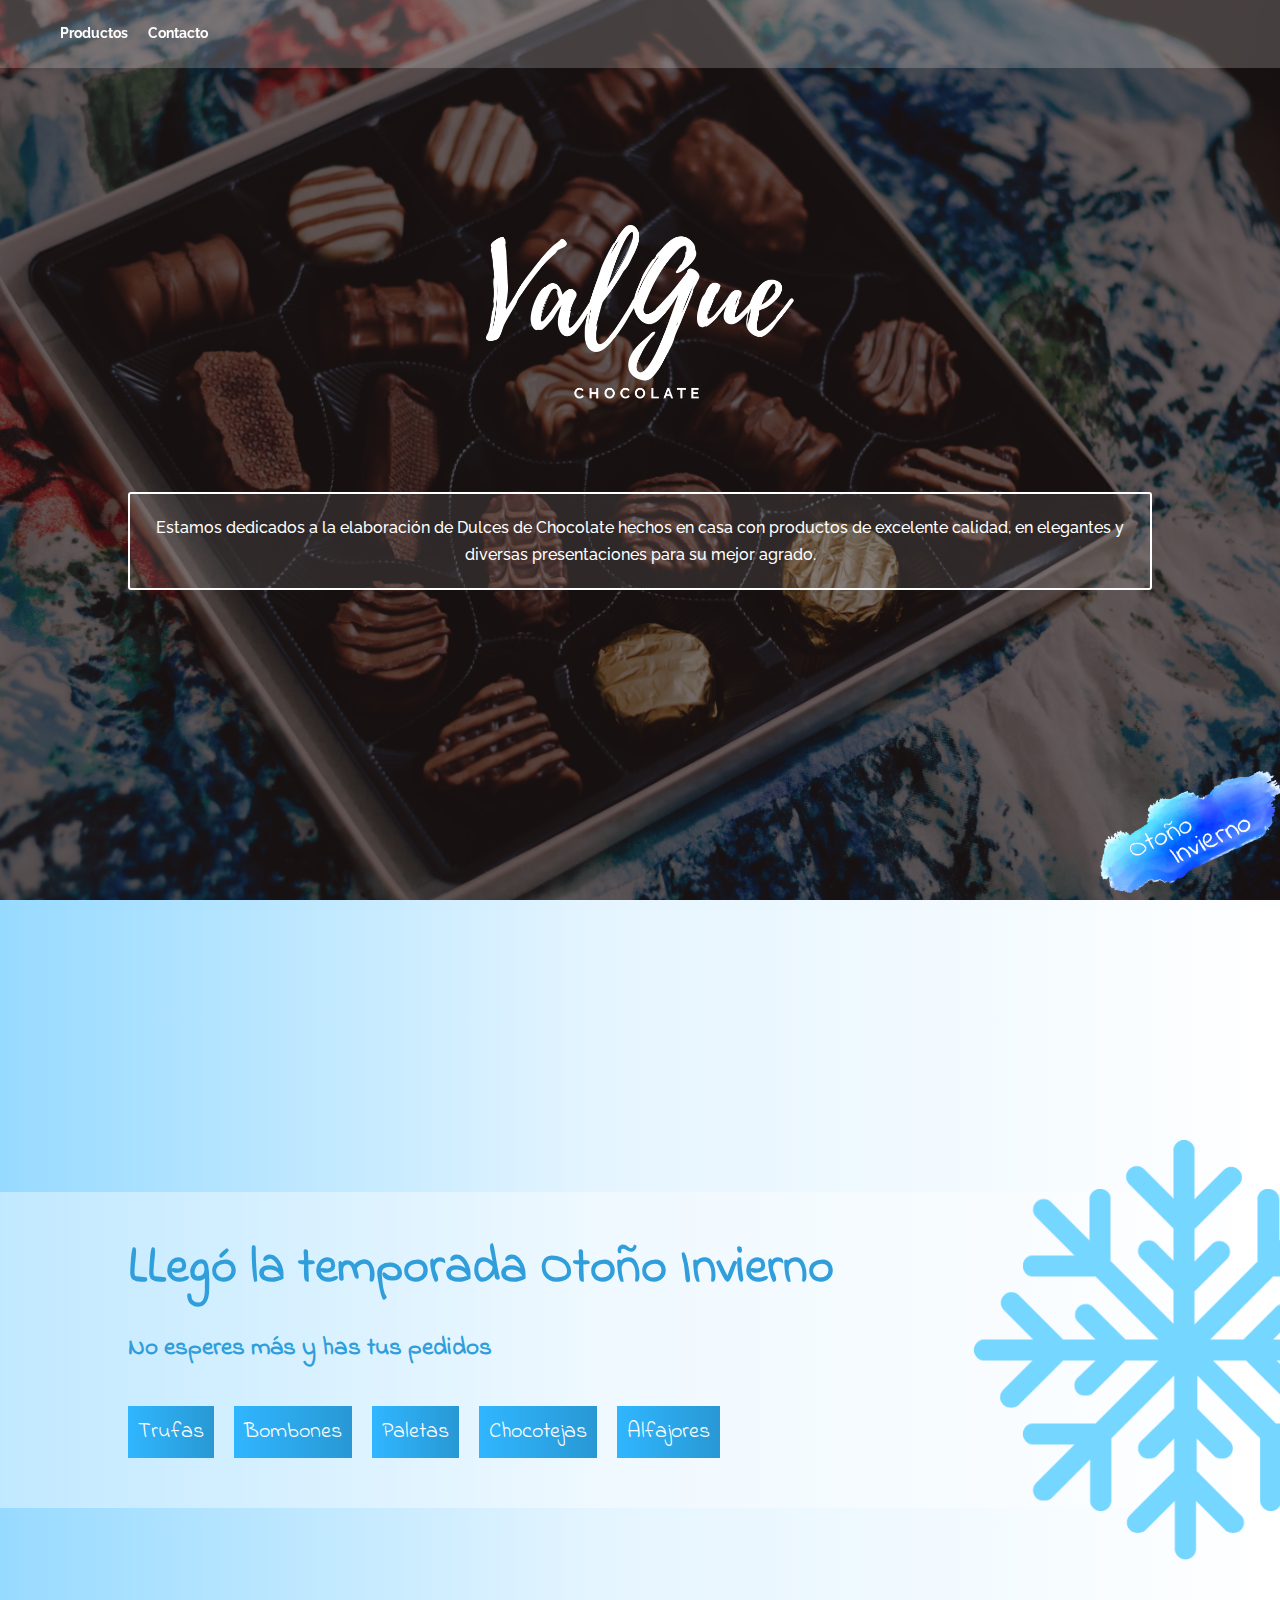
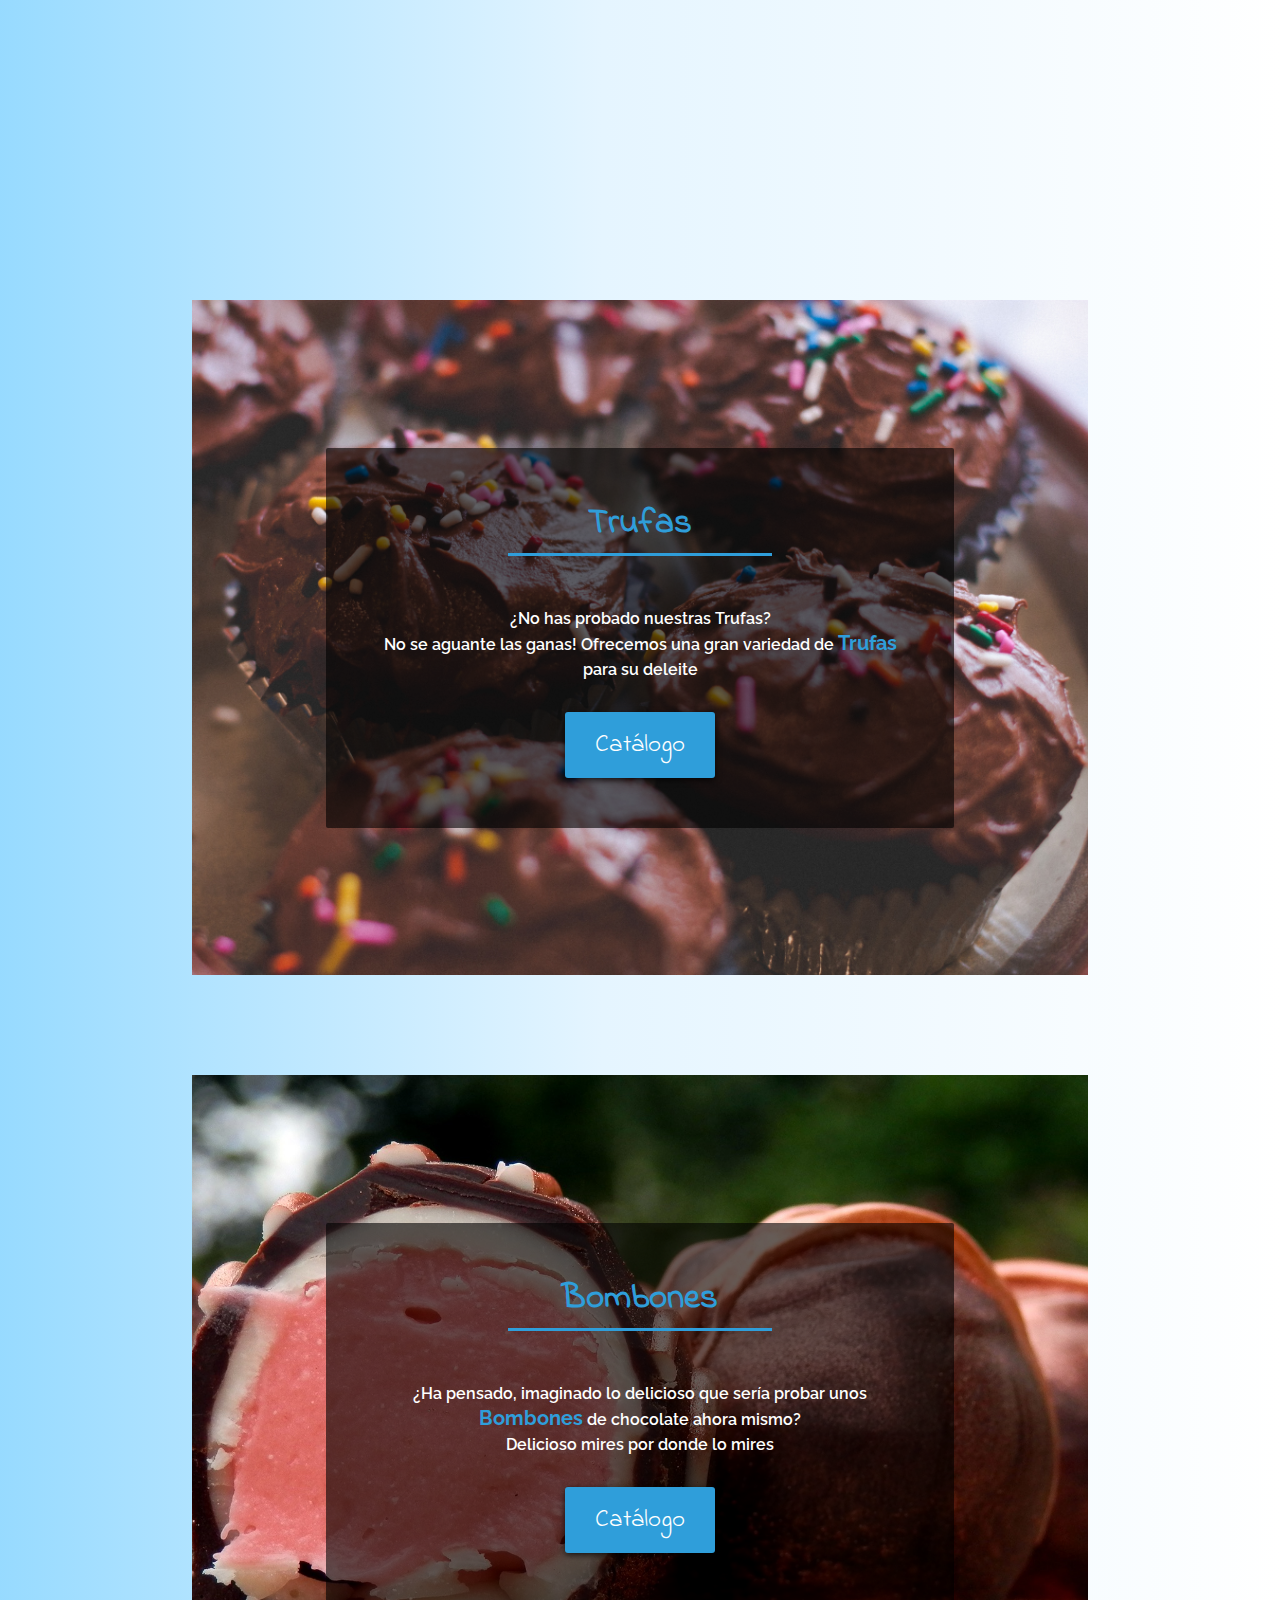
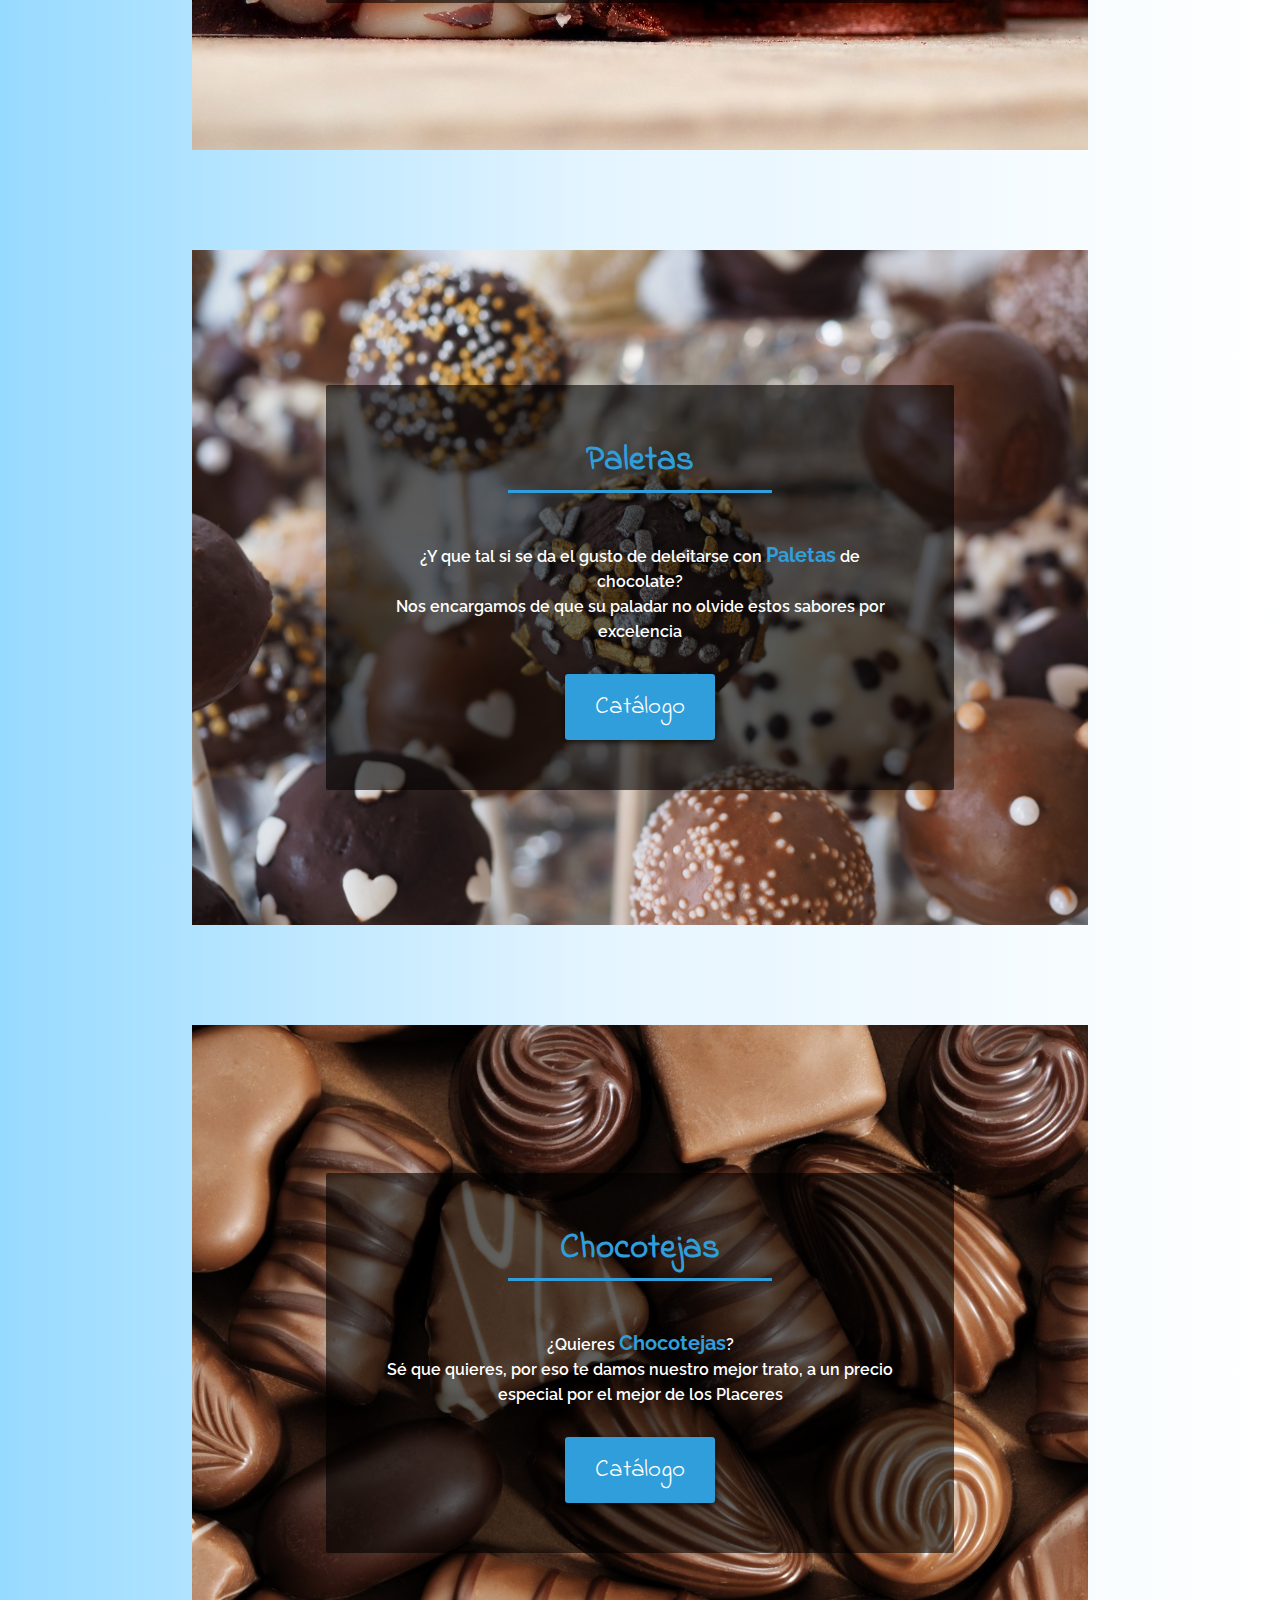
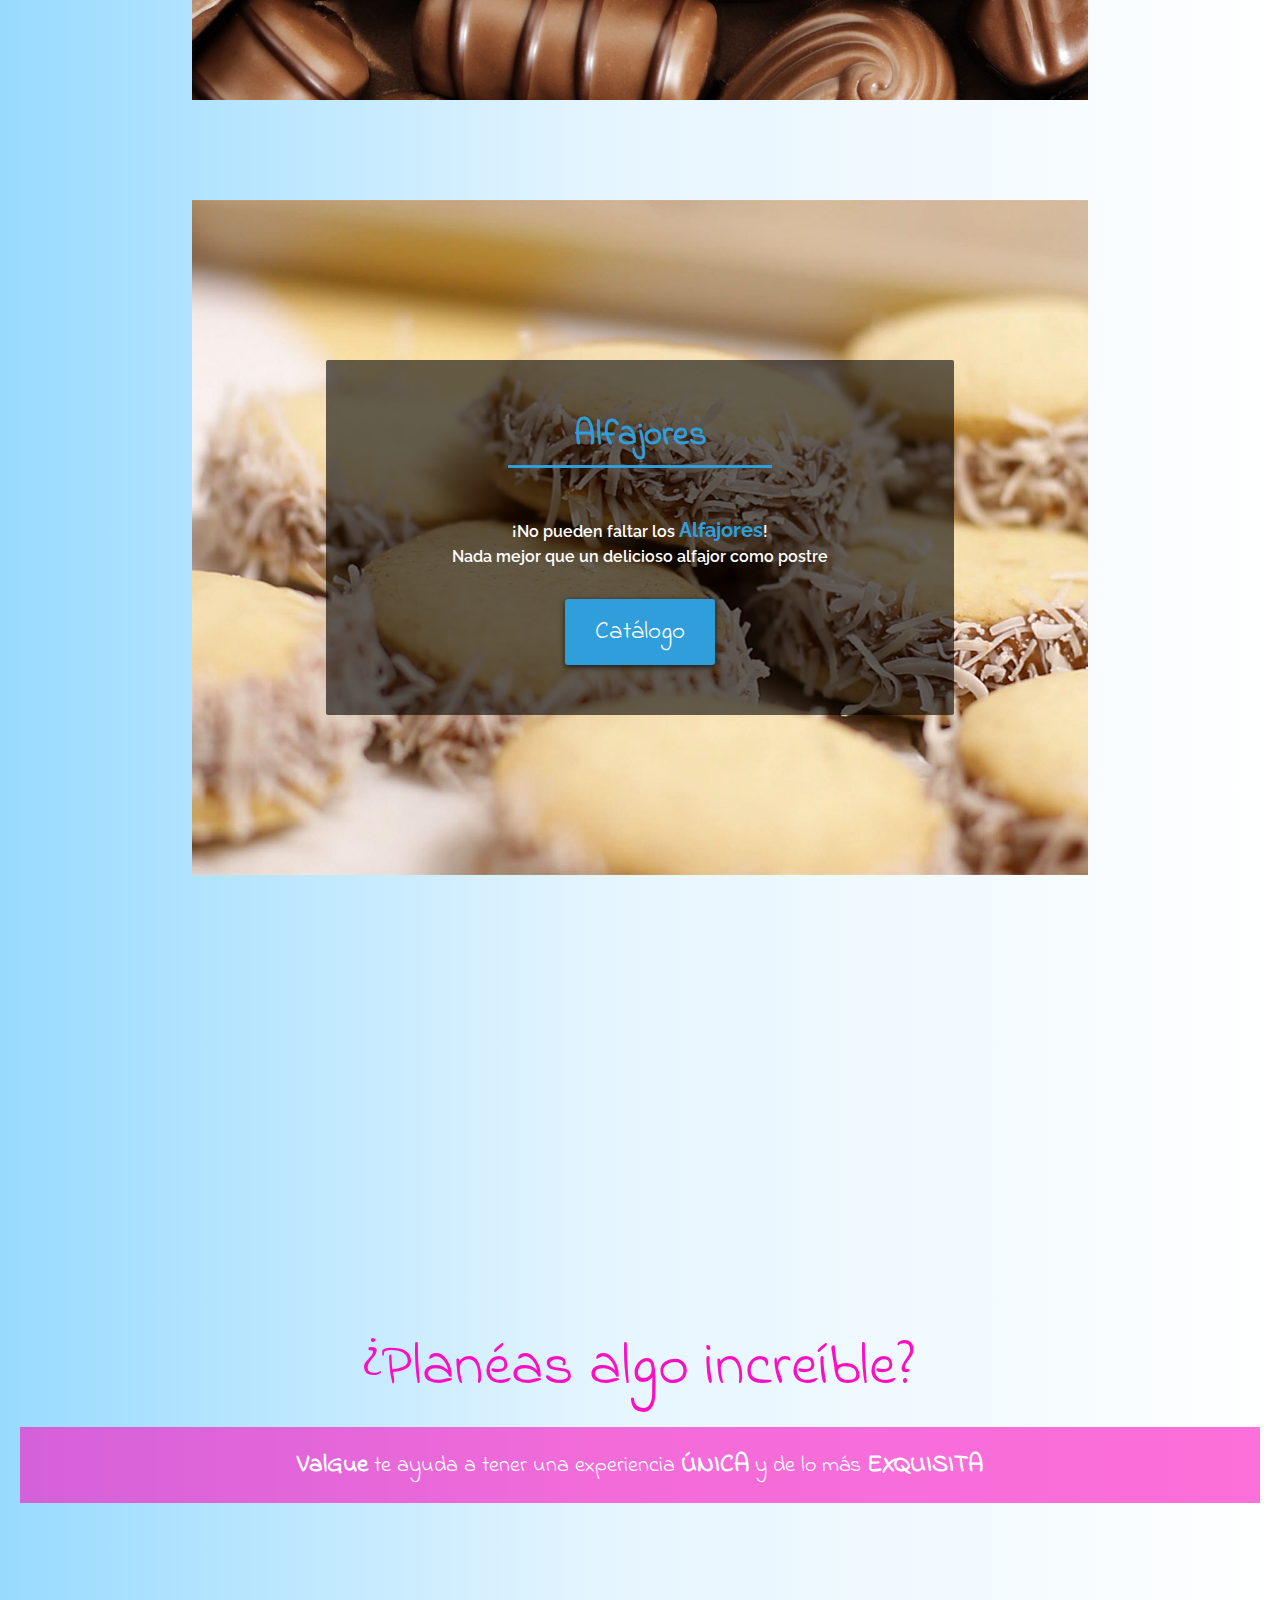
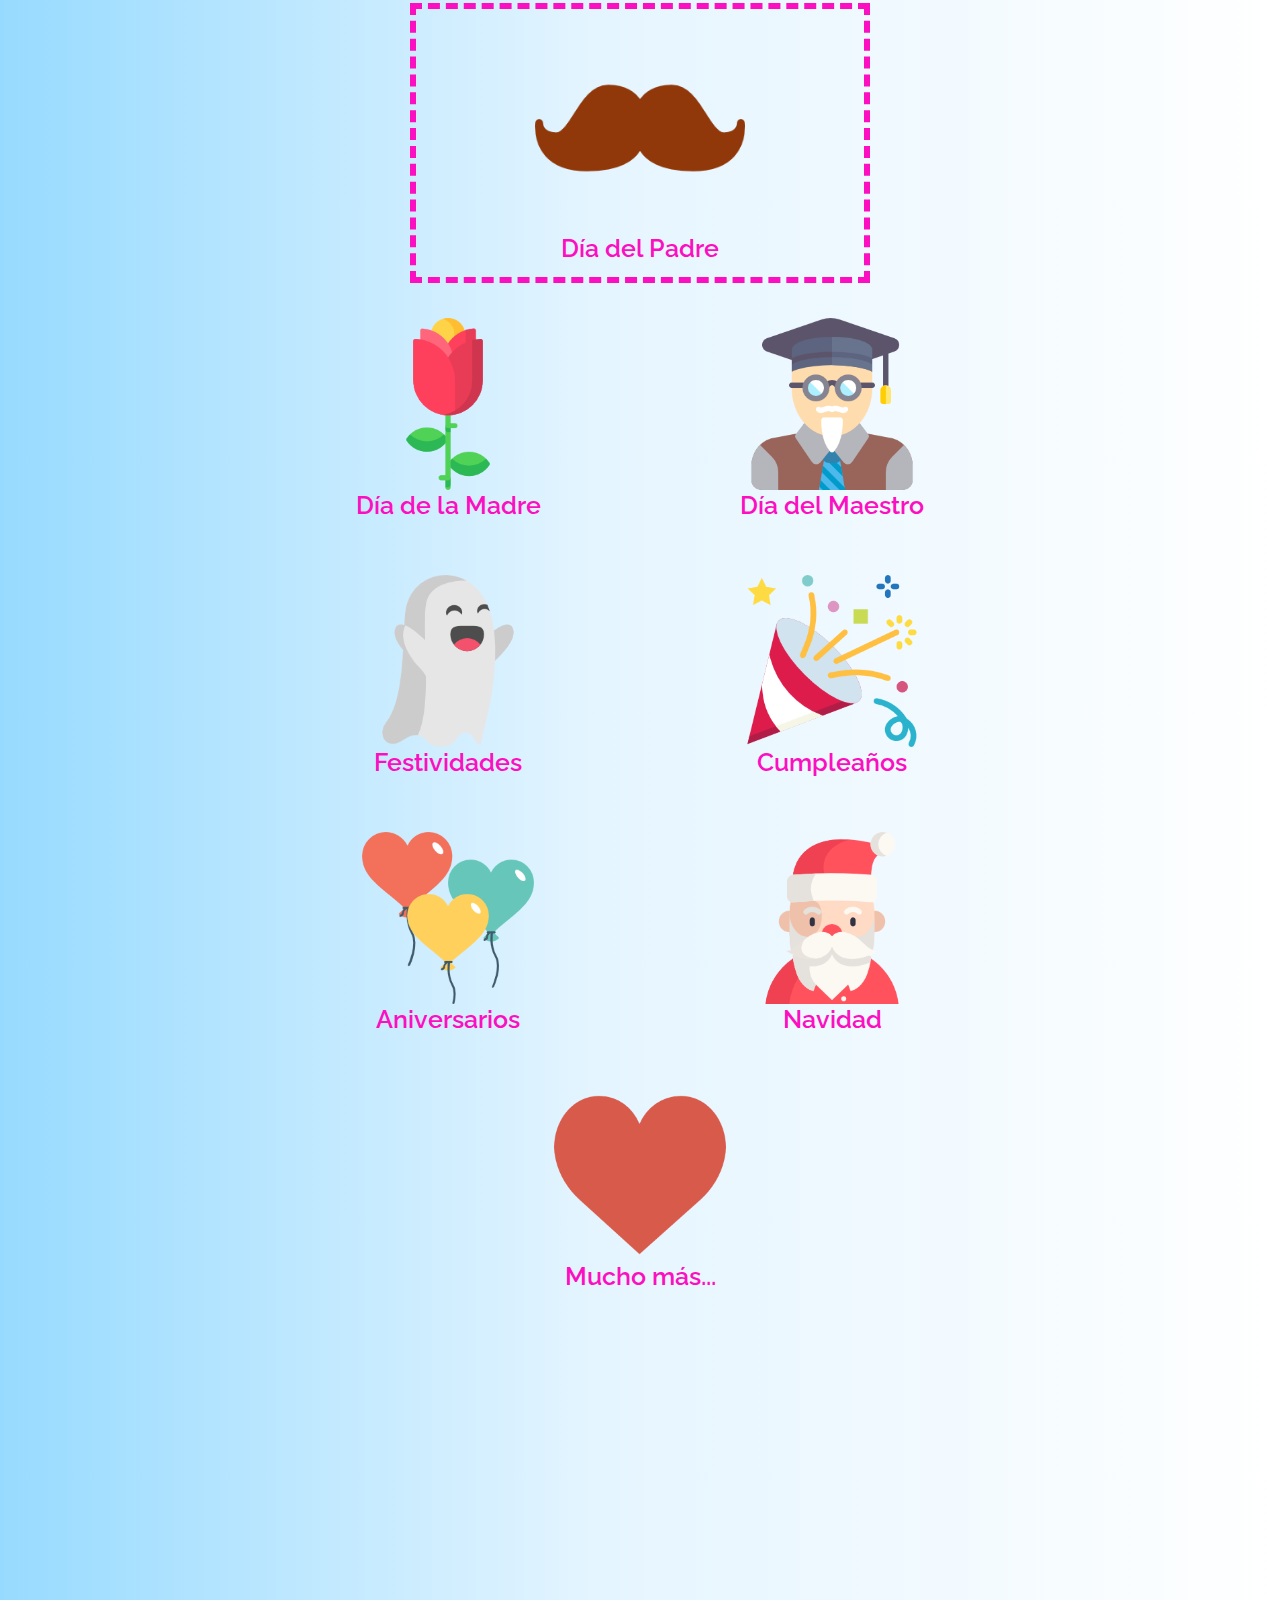
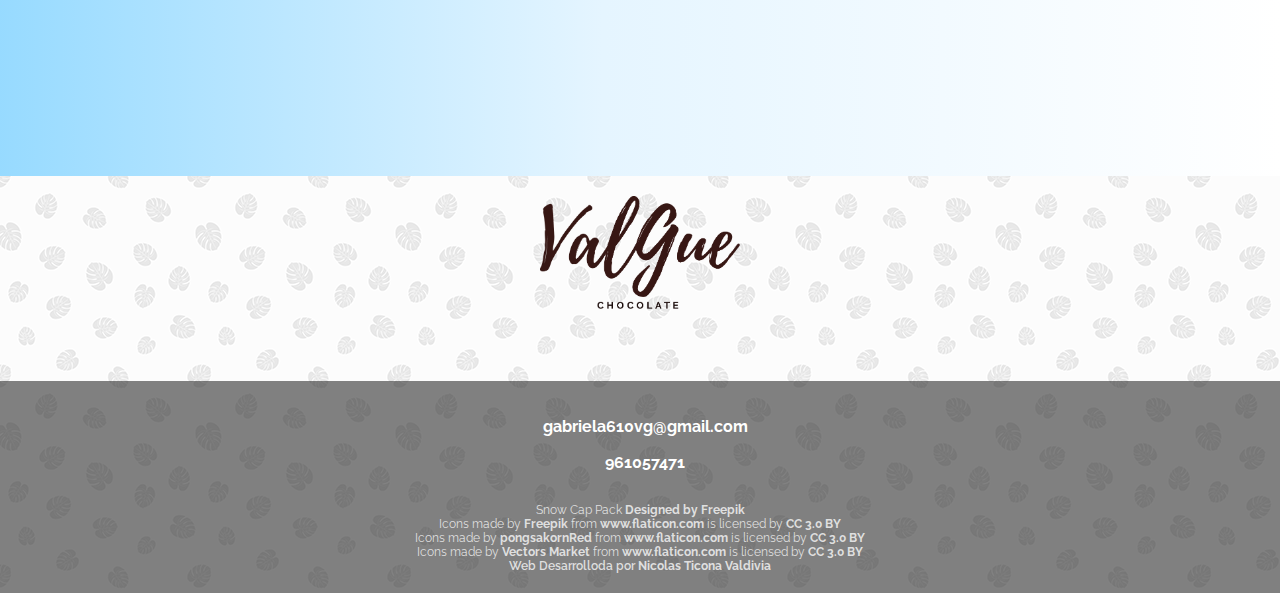
<file: index.html>
<!DOCTYPE html>
<html lang="en" prefix="og: http://ogp.me/ns#"> 
<head>
	<meta charset="UTF-8">

	<title>Dulces de Chocolate | Valgue Chocolate</title>

	<meta name="description" content="Dulces de Chocolate. Celebra y disfruta con Valgue Chocolate el placer de disfrutar.">
	<meta name="viewport" content="width=device-width, user-scalable=no, initial-scale=1.0, maximum-scale=1.0, minimum-scale=1.0">
	<meta name="robots" content="index, follow">
	<meta name="author" content="Nicolas Ticona Valdivia">
	<link rel=”canonical” href=”nicolasticona.github.io/valguechocolate” />
	<link rel="shortcut icon" type="image/x-icon" href="./favicon.ico">

	<meta itemprop="name" content="Valgue Chocolate">
	<meta itemprop="description" content="Dulces de Chocolate. Celebra y disfruta con Valgue Chocolate el placer de disfrutar.">
	<meta itemprop="image" content="https://nicolasticona.github.io/valguechocolate/Assets/Logo.png">

	<meta property="og:title" content="Valgue Chocolate">
	<meta property="og:url" content="https://nicolasticona.github.io/valguechocolate/">
	<meta property="og:type" content="website">
	<meta property="og:image" content="https://nicolasticona.github.io/valguechocolate/Assets/Logo.png">
	<meta property="og:image:width" content="1200">
	<meta property="og:image:height" content="630">
	<meta property="og:image" content="https://nicolasticona.github.io/valguechocolate/Assets/BgHeader.jpg">
	<meta property="og:image:alt" content="Valgue Chocolate. El placer de disfrutar.">
	<meta property="og:description" content="Dulces de Chocolate. Celebra y disfruta con Valgue Chocolate el placer de disfrutar.">
	
	<meta name="twitter:card" content="summary with large image"/>
	<meta name="twitter:url" content="https://nicolasticona.github.io/valguechocolate/"/>
	<meta name="twitter:title" content="Valgue Chocolate"/>
	<meta name="twitter:description" content="Dulces de Chocolate. Celebra y disfruta con Valgue Chocolate el placer de disfrutar."/>
	<meta name="twiiter:image" content="https://nicolasticona.github.io/valguechocolate/Assets/Logo.png">

	<!-- Fonts -->
	<link href="https://fonts.googleapis.com/css?family=Raleway:300,400,500,700|Indie+Flower" rel="stylesheet">

	<!-- Css -->
	<link rel="stylesheet" href="https://use.fontawesome.com/releases/v5.0.13/css/all.css" integrity="sha384-DNOHZ68U8hZfKXOrtjWvjxusGo9WQnrNx2sqG0tfsghAvtVlRW3tvkXWZh58N9jp" crossorigin="anonymous">
	<link rel="stylesheet" href="https://cdnjs.cloudflare.com/ajax/libs/animate.css/3.5.2/animate.min.css">
	<link rel="stylesheet" href="./css/estilos.css">
	<link rel="stylesheet" href="./css/responsive.css">

	<!-- Jquery -->
	
	<script
	src="https://code.jquery.com/jquery-3.3.1.min.js"
	integrity="sha256-FgpCb/KJQlLNfOu91ta32o/NMZxltwRo8QtmkMRdAu8="
	crossorigin="anonymous"></script>

</head>
<body>

	<header id="header">
		
		<nav class="menu">
			<a href="#header" id="linkHome"><img src="./Assets/LogoContrast.png" alt="Valgue Chocolate"></a>
			<a href="#" id="linkProductos"> <span class="fa fa-clipboard-list"></span> Productos</a>
			<a href="#" id="linkContacto"> <span class="fa fa-envelope"></span> Contacto</a>
			<ul class="list">
				<a href="#" class="item" id="scrollT">Trufas</a>
				<a href="#" class="item" id="scrollB">Bombones</a>
				<a href="#" class="item" id="scrollP">Paletas</a>
				<a href="#" class="item" id="scrollCH">Chocotejas</a>
				<a href="#" class="item" id="scrollA">Alfajores</a>
			</ul>
		</nav>


		<div class="wallpaper">
			<div class="color-imposed">
				<div class="brand">
					<img class="animated zoomInUp" src="Assets/LogoContrast.png" alt="Valgue Chocolate" title="Valgue Chocolate">
				</div>

				<div class="brand-description">
					<article class="description">
						<p>Estamos dedicados a la elaboración de Dulces de Chocolate hechos en casa con productos de excelente calidad, en elegantes y diversas presentaciones para su mejor agrado.</p>
					</article>
				</div>
			</div>
		</div>		

	</header>


	<main>

		<div class="season-stain animated infinite pulse">
			<img src="./Assets/Temp-inviernootoño.png" alt="Temporada Otoño e Invierno">
		</div>

		<div class="season-promotion">

			<div class="center">
				<h2 class="title">LLegó la temporada Otoño Invierno</h2>
				<p>No esperes más y has tus pedidos</p>
				<div class="products">
					<a class="product">Trufas</a>
					<a class="product">Bombones</a>
					<a class="product">Paletas</a>
					<a class="product">Chocotejas</a>
					<a class="product">Alfajores</a>
				</div>

			</div>
			
			<div class="cont-image">
				<img src="./Assets/copoc.png" alt="Otoño e Invierno">
			</div>


		</div>

		<section class="showcase" id="showcase">
			
			<section class="chocolate trufas" >

				<div class="wallpaper">
					<div class="info">
						<h2 class="title">Trufas</h2>

						<p class="description">¿No has probado nuestras Trufas? <br> No se aguante las ganas! Ofrecemos una gran variedad de <strong>Trufas</strong> para su deleite</p>

						<a target="_blank" href="Pages/trufas.html" class="btn">Catálogo</a>
					</div>
				</div>
			</section>



			<section class="chocolate bombones">
				<div class="wallpaper">
					<div class="info">
						<h2 class="title">Bombones</h2>

						<p class="description">¿Ha pensado, imaginado lo delicioso que sería probar unos <strong>Bombones</strong> de chocolate ahora mismo? <br> Delicioso mires por donde lo mires</p>

						<a target="_blank" href="Pages/bombones.html" class="btn">Catálogo</a>
					</div>
				</div>

			</section>

			<section class="chocolate paletas">

				<div class="wallpaper">
					<div class="info">
						<h2 class="title">Paletas</h2>

						<p class="description">¿Y que tal si se da el gusto de deleitarse con <strong>Paletas</strong> de chocolate?<br> Nos encargamos de que su paladar no olvide estos sabores por excelencia </p>

						<a target="_blank" href="Pages/paletas.html" class="btn">Catálogo</a>
					</div>
				</div>
			</section>

			<section class="chocolate chocotejas">
				<div class="wallpaper">
					<div class="info">
						<h2 class="title">Chocotejas</h2>
	
						<p class="description"> ¿Quieres <strong>Chocotejas</strong>? <br> Sé que quieres, por eso te damos nuestro mejor trato, a un precio especial por el mejor de los Placeres</p>
	
						<a target="_blank" href="Pages/chocotejas.html" class="btn">Catálogo</a>
					</div>
				</div>
			</section>

			<section class="chocolate alfajores">

				<div class="wallpaper">	
					<div class="info">
						<h2 class="title">Alfajores</h2>

						<p class="description">¡No pueden faltar los <strong>Alfajores</strong>! <br> Nada mejor que un delicioso alfajor como postre </p>

						<a target="_blank" href="Pages/alfajores.html" class="btn">Catálogo</a>
					</div>
			</div>
			</section>
	
		</section>

		<div class="secondary-text">
			<h3 class="title">¿Planéas algo increíble?</h3>
			<p class="text"><b>ValGue</b> te ayuda a tener una experiencia <b>ÚNICA</b> y de lo más <b>EXQUISITA</b></p>
		</div>


		<section class="special-days">
			<a class="day padre" href="./Pages/diadelpadre.html" target="_blank">
				<img src="./Assets/Dias Especiales/padre.png" alt="Día del Padre">
				<p class="text">Día del Padre</p>
			</a>
			<a class="day">
				<img src="./Assets/Dias Especiales/madre.png" alt="Día de la Madre">
				<p class="text">Día de la Madre</p>
			</a>
			<a class="day">
				<img src="./Assets/Dias Especiales/profesor.png" alt="Día del Maestro">
				<p class="text">Día del Maestro</p>
			</a>
			<a class="day">
				<img src="./Assets/Dias Especiales/festividades.png" alt="Festividades">
				<p class="text">Festividades</p>
			</a>
			<a class="day">
				<img src="./Assets/Dias Especiales/cumpleaños.png" alt="Cumpleaños">
				<p class="text">Cumpleaños</p>
			</a>
			<a class="day">
				<img src="./Assets/Dias Especiales/aniversarios.png" alt="Aniversarios">
				<p class="text">Aniversarios</p>
			</a>
			<a class="day">
				<img src="./Assets/Dias Especiales/navidad.png" alt="Navidad">
				<p class="text">Navidad</p>
			</a>
			<a class="day">
				<img src="./Assets/Dias Especiales/heart.png" alt="Mucho Más">
				<p class="text">Mucho más...</p>
			</a>
		</section>

	</main>


	<footer>
		
		<div class="head"><a href="#">
				<img src="./Assets/Logo.png" alt="ValGue Chocolate"></a>
		</div>


			<div class="contact" id="contact">
				<div class="email">
					<p>
						<span class="fa fa-envelope"></span> gabriela610vg@gmail.com
					</p>
				</div>
				<div class="tel">
					<p>
						<span class="fa fa-phone"></span> 961057471
					</p>
				</div>
				<div class="credits">
						<div>Snow Cap Pack <a href='https://www.freepik.com/free-vector/snow-cap-pack-in-flat-style_1475782.htm'>Designed by Freepik</a></div>
						<div>Icons made by <a href="http://www.freepik.com" title="Freepik">Freepik</a> from <a href="https://www.flaticon.com/" title="Flaticon">www.flaticon.com</a> is licensed by <a href="http://creativecommons.org/licenses/by/3.0/" title="Creative Commons BY 3.0" target="_blank">CC 3.0 BY</a></div>
	
						<div>Icons made by <a href="https://www.flaticon.com/authors/pongsakornred" title="pongsakornRed">pongsakornRed</a> from <a href="https://www.flaticon.com/" title="Flaticon">www.flaticon.com</a> is licensed by <a href="http://creativecommons.org/licenses/by/3.0/" title="Creative Commons BY 3.0" target="_blank">CC 3.0 BY</a></div>
						
						<div>Icons made by <a href="https://www.flaticon.com/authors/vectors-market" title="Vectors Market">Vectors Market</a> from <a href="https://www.flaticon.com/" title="Flaticon">www.flaticon.com</a> is licensed by <a href="http://creativecommons.org/licenses/by/3.0/" title="Creative Commons BY 3.0" target="_blank">CC 3.0 BY</a></div>
				
						<div class="author">Web Desarrolloda por <a href="https://github.com/NicolasTicona" target="_blank">Nicolas Ticona Valdivia</a></div>
				</div>
			</div>


	</footer>

	<script src="./js/scroll.js"></script>
	
</body>
</html>
</file>
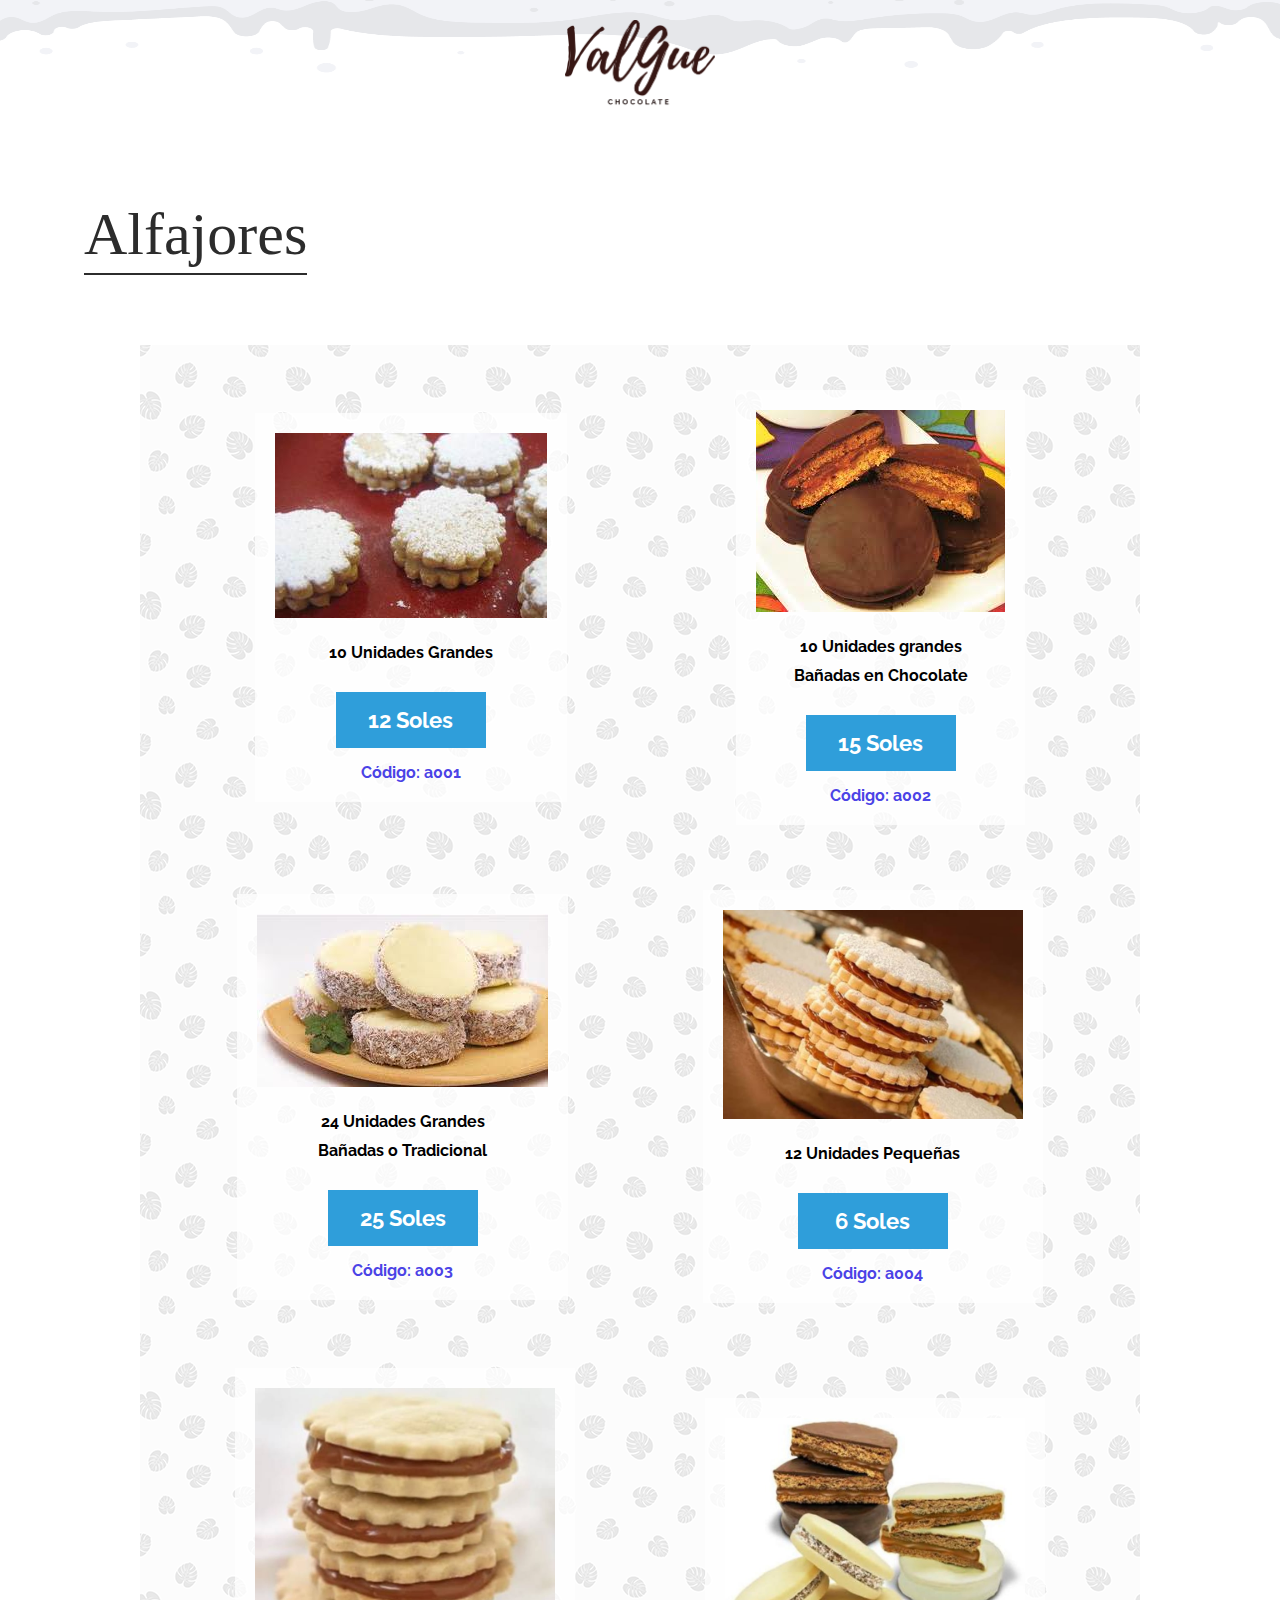
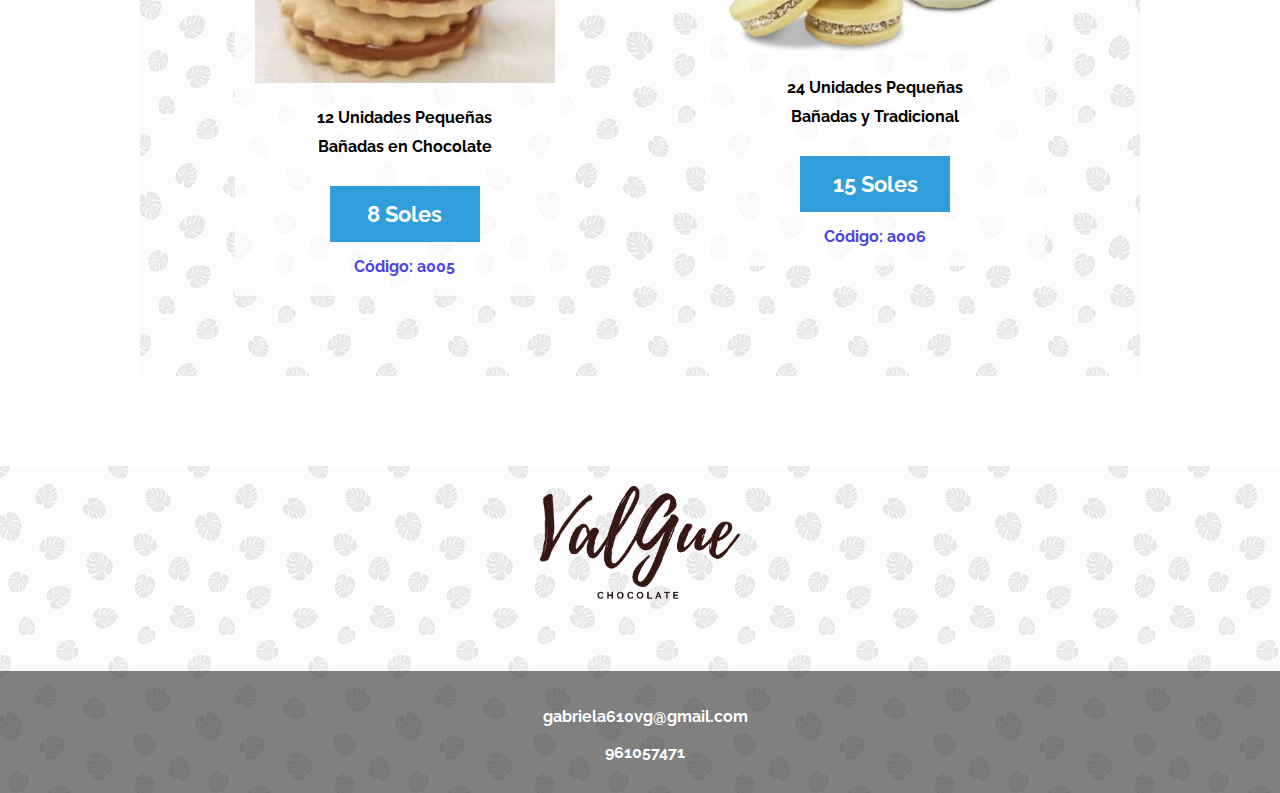
<file: Pages/alfajores.html>
<!DOCTYPE html>
<html lang="en">
<head>
	<meta charset="UTF-8">
	<title>Alfajores | Valgue Chocolate</title>
	<meta name="viewport" content="width=device-width, user-scalable=no, initial-scale=1.0, maximum-scale=1.0, minimum-scale=1.0">
	<link rel="shortcut icon" type="image/x-icon" href="../favicon.ico">

	<!-- Fonts -->
	<link href="https://fonts.googleapis.com/css?family=Raleway:300,400,500,700" rel="stylesheet">

	<!-- Css -->
	<link rel="stylesheet" href="https://use.fontawesome.com/releases/v5.0.13/css/all.css" integrity="sha384-DNOHZ68U8hZfKXOrtjWvjxusGo9WQnrNx2sqG0tfsghAvtVlRW3tvkXWZh58N9jp" crossorigin="anonymous">
	<link rel="stylesheet" href="./pages.css">
	<link rel="stylesheet" href="./responsive-pages.css">

	<!-- Jquery -->
	
	<script
	src="https://code.jquery.com/jquery-3.3.1.min.js"
	integrity="sha256-FgpCb/KJQlLNfOu91ta32o/NMZxltwRo8QtmkMRdAu8="
	crossorigin="anonymous"></script>	
</head>
<body>

	<header>
		<div class="brand">
			<a href="../index.html"><img src="../Assets/Logo.png" alt="ValGue Chocolate"></a>
			<img src="../Assets/snow1.png" alt="" class="snowimage">
		</div>
	</header>

	<main>
		

		<h2 class="title">Alfajores</h2>
		<div class="gallery">
			
			<div class="container">
				<img src="../Assets/Alfajores/1.jpg" alt="Alfajor">

				<p>10 Unidades Grandes</p>
				
				<button class="price btn">12 Soles</button>

				<span class="code">Código: a001</span>
			</div>


			<div class="container">
				<img src="../Assets/Alfajores/2.jpg" alt="Alfajor">

				<p>10 Unidades grandes </p>
				<p>Bañadas en Chocolate</p>

				<button class="price btn">15 Soles</button>

				<span class="code">Código: a002</span>
			</div>

			<div class="container">
				<img src="../Assets/Alfajores/3.jpg" alt="Alfajor">

				<p>24 Unidades Grandes</p>
				<p>Bañadas o Tradicional</p>

				<button class="price btn">25 Soles</button>

				<span class="code">Código: a003</span>
			</div>

			<div class="container">
				<img src="../Assets/Alfajores/4.jpg" alt="Alfajor">

				<p>12 Unidades Pequeñas</p>
				
				<button class="price btn">6 Soles</button>

				<span class="code">Código: a004</span>
			</div>


			<div class="container">
				<img src="../Assets/Alfajores/5.jpg" alt="Alfajor">

				<p>12 Unidades Pequeñas </p>
				<p>Bañadas en Chocolate</p>

				<button class="price btn">8 Soles</button>

				<span class="code">Código: a005</span>
			</div>

			<div class="container">
				<img src="../Assets/Alfajores/6.jpg" alt="Alfajor">

				<p>24 Unidades Pequeñas</p>
				<p>Bañadas y Tradicional</p>

				<button class="price btn">15 Soles</button>

				<span class="code">Código: a006</span>
			</div>			
		</div>

	</main>

	<footer>
		
		<div class="head"><a href="#">
				<img src="../Assets/Logo.png" alt="ValGue Chocolate"></a>
		</div>


			<div class="contact" id="contact">
				<div class="email">
					<p>
						<span class="fa fa-envelope"></span> gabriela610vg@gmail.com
					</p>
				</div>
				<div class="tel">
					<p>
						<span class="fa fa-phone"></span> 961057471
					</p>
				</div>
			</div>
	</footer>

	<script>
	
			var header = $('header')
			var cont_logo = $('header .brand')
			var logo = $('header .brand a img')
			var snow = $('header .brand .snowimage')
			var scrollTop = 0;
		
			header.css({
				background: '#fff'
			})
	
	
			$(window).scroll(function(){
				scrollTop = $(window).scrollTop();
		
				if(scrollTop > 100){
					header.css({
						background: 'transparent'
					})
				}	
				else{	
					header.css({
						background: '#fff'
					})
	
				}		
				
			})
		
		</script>	
</body>
</html>
</file>
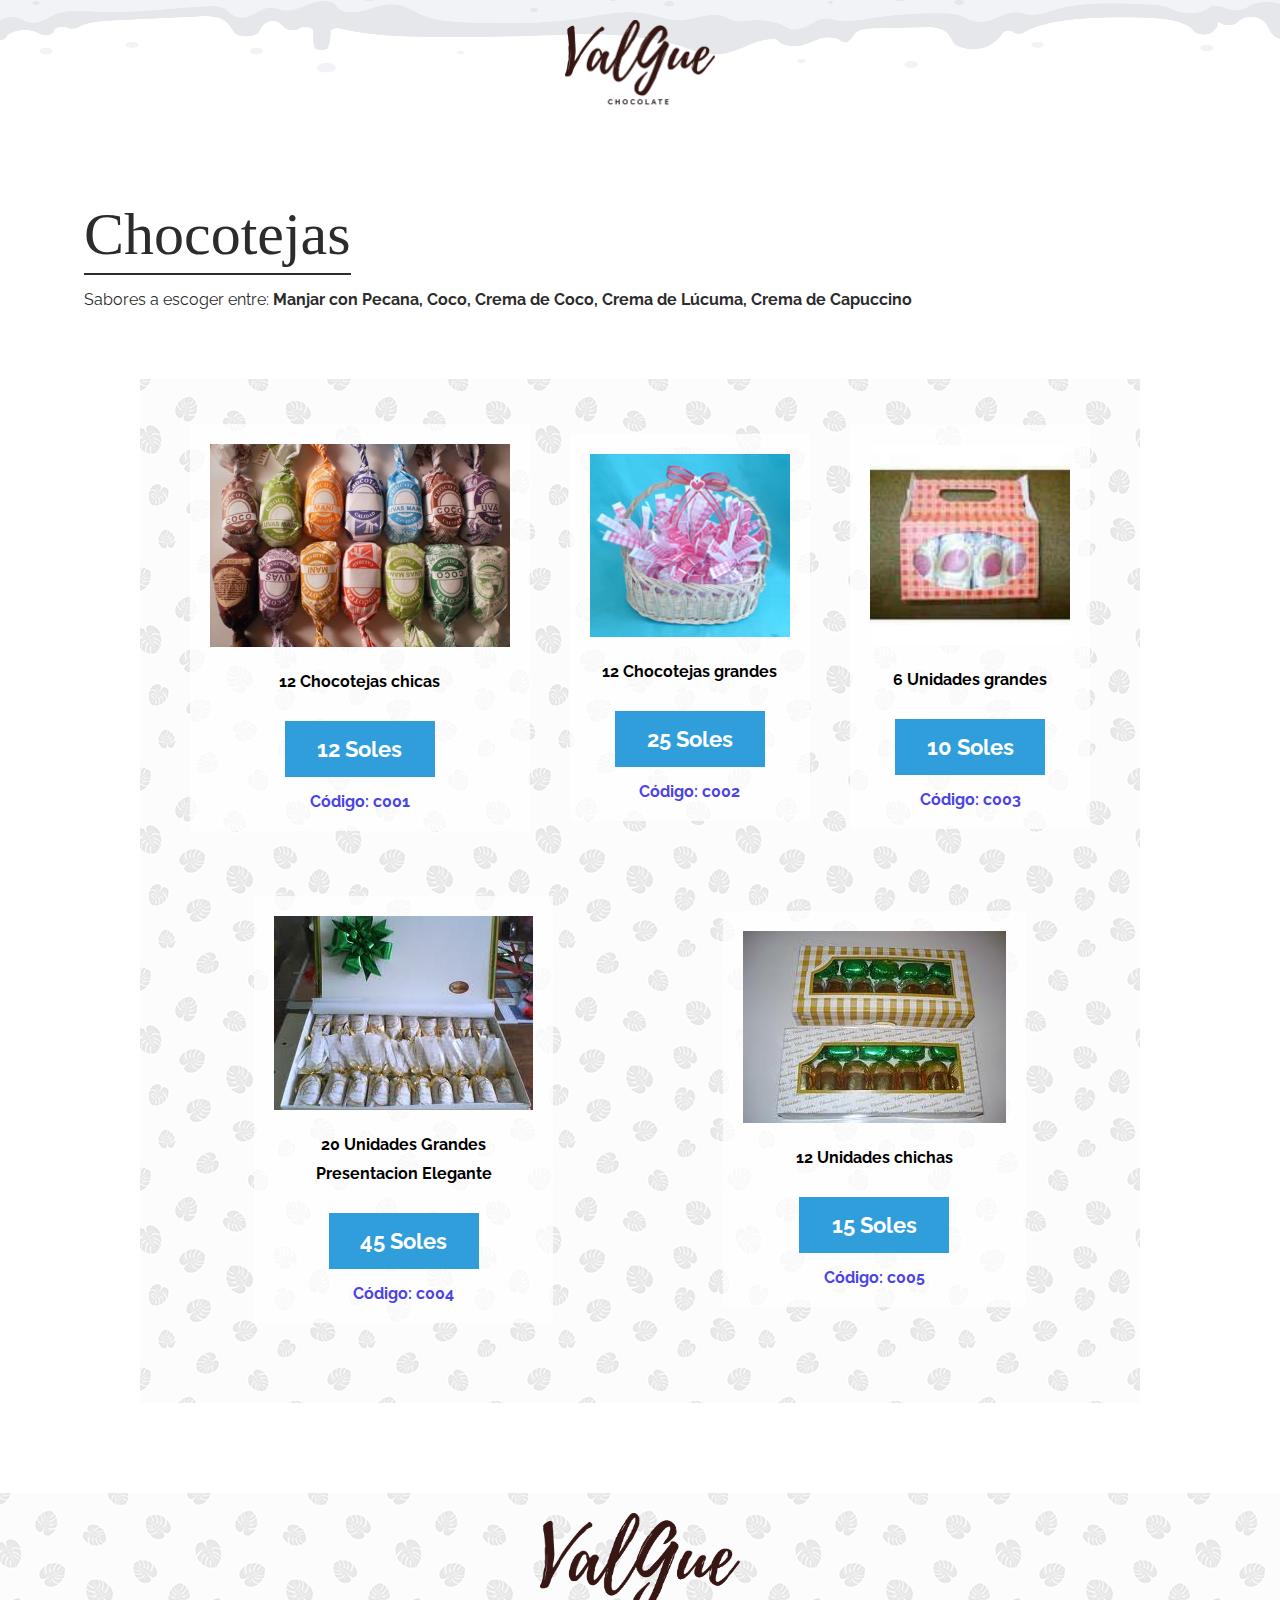
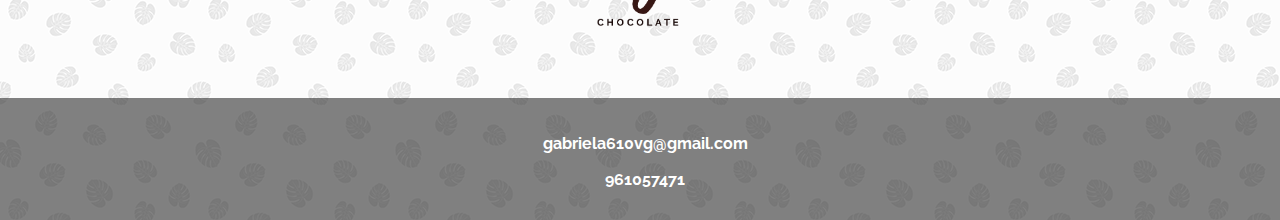
<file: Pages/chocotejas.html>
<!DOCTYPE html>
<html lang="en">
<head>
	<meta charset="UTF-8">
	<title>Chocotejas | Valgue Chocolate</title>
	<meta name="viewport" content="width=device-width, user-scalable=no, initial-scale=1.0, maximum-scale=1.0, minimum-scale=1.0">
	<link rel="shortcut icon" type="image/x-icon" href="../favicon.ico">

	<!-- Fonts -->
	<link href="https://fonts.googleapis.com/css?family=Raleway:300,400,500,700" rel="stylesheet">

	<!-- Css -->
	<link rel="stylesheet" href="https://use.fontawesome.com/releases/v5.0.13/css/all.css" integrity="sha384-DNOHZ68U8hZfKXOrtjWvjxusGo9WQnrNx2sqG0tfsghAvtVlRW3tvkXWZh58N9jp" crossorigin="anonymous">
	<link rel="stylesheet" href="./pages.css">
	<link rel="stylesheet" href="./responsive-pages.css">

	<!-- Jquery -->
	
	<script
	src="https://code.jquery.com/jquery-3.3.1.min.js"
	integrity="sha256-FgpCb/KJQlLNfOu91ta32o/NMZxltwRo8QtmkMRdAu8="
	crossorigin="anonymous"></script>	

</head>
<body>

	<header>
		<div class="brand">
			<a href="../index.html"><img src="../Assets/Logo.png" alt="ValGue Chocolate"></a>
			<img src="../Assets/snow1.png" alt="" class="snowimage">

		</div>
	</header>

	<main>
		

		<h2 class="title">Chocotejas</h2>
		<p class="sub-title">Sabores a escoger entre: <b>Manjar con Pecana, Coco, Crema de Coco, Crema de Lúcuma, Crema de Capuccino</b></p>		
		<div class="gallery">
			
			
			<div class="container">
				<img src="../Assets/Chocotejas/1.jpg" alt="Chocoteja">
				
				<p>12 Chocotejas chicas</p>

				<button class="price btn">12 Soles</button>

				<span class="code">Código: c001</span>
			</div>


			<div class="container">
				<img src="../Assets/Chocotejas/2.jpg" alt="Chocoteja">
				
				<p>12 Chocotejas grandes</p>

				<button class="price btn">25 Soles</button>

				<span class="code">Código: c002</span>
			</div>

			<div class="container">
				<img src="../Assets/Chocotejas/3.jpg" alt="Chocoteja">
				
				<p>6 Unidades grandes</p>

				<button class="price btn">10 Soles</button>

				<span class="code">Código: c003</span>
			</div>
			
			<div class="container">
				<img src="../Assets/Chocotejas/4.jpg" alt="Chocoteja">
				
				<p>20 Unidades Grandes</p>
				<p>Presentacion Elegante</p>

				<button class="price btn">45 Soles</button>

				<span class="code">Código: c004</span>
			</div>

			<div class="container">
				<img src="../Assets/Chocotejas/5.jpg" alt="Chocoteja">
				
				<p>12 Unidades chichas</p>

				<button class="price btn">15 Soles</button>

				<span class="code">Código: c005</span>
			</div>

		</div>

	</main>


	<footer>
		
		<div class="head"><a href="#">
				<img src="../Assets/Logo.png" alt="ValGue Chocolate"></a>
		</div>


			<div class="contact" id="contact">
				<div class="email">
					<p>
						<span class="fa fa-envelope"></span> gabriela610vg@gmail.com
					</p>
				</div>
				<div class="tel">
					<p>
						<span class="fa fa-phone"></span> 961057471
					</p>
				</div>
			</div>
	</footer>

	<script>
	
			var header = $('header')
			var cont_logo = $('header .brand')
			var logo = $('header .brand a img')
			var snow = $('header .brand .snowimage')
			var scrollTop = 0;
		
			header.css({
				background: '#fff'
			})
	
	
			$(window).scroll(function(){
				scrollTop = $(window).scrollTop();
		
				if(scrollTop > 100){
					header.css({
						background: 'transparent'
					})
				}	
				else{	
					header.css({
						background: '#fff'
					})
	
				}		
				
			})
		
		</script>	
</body>
</html>
</file>
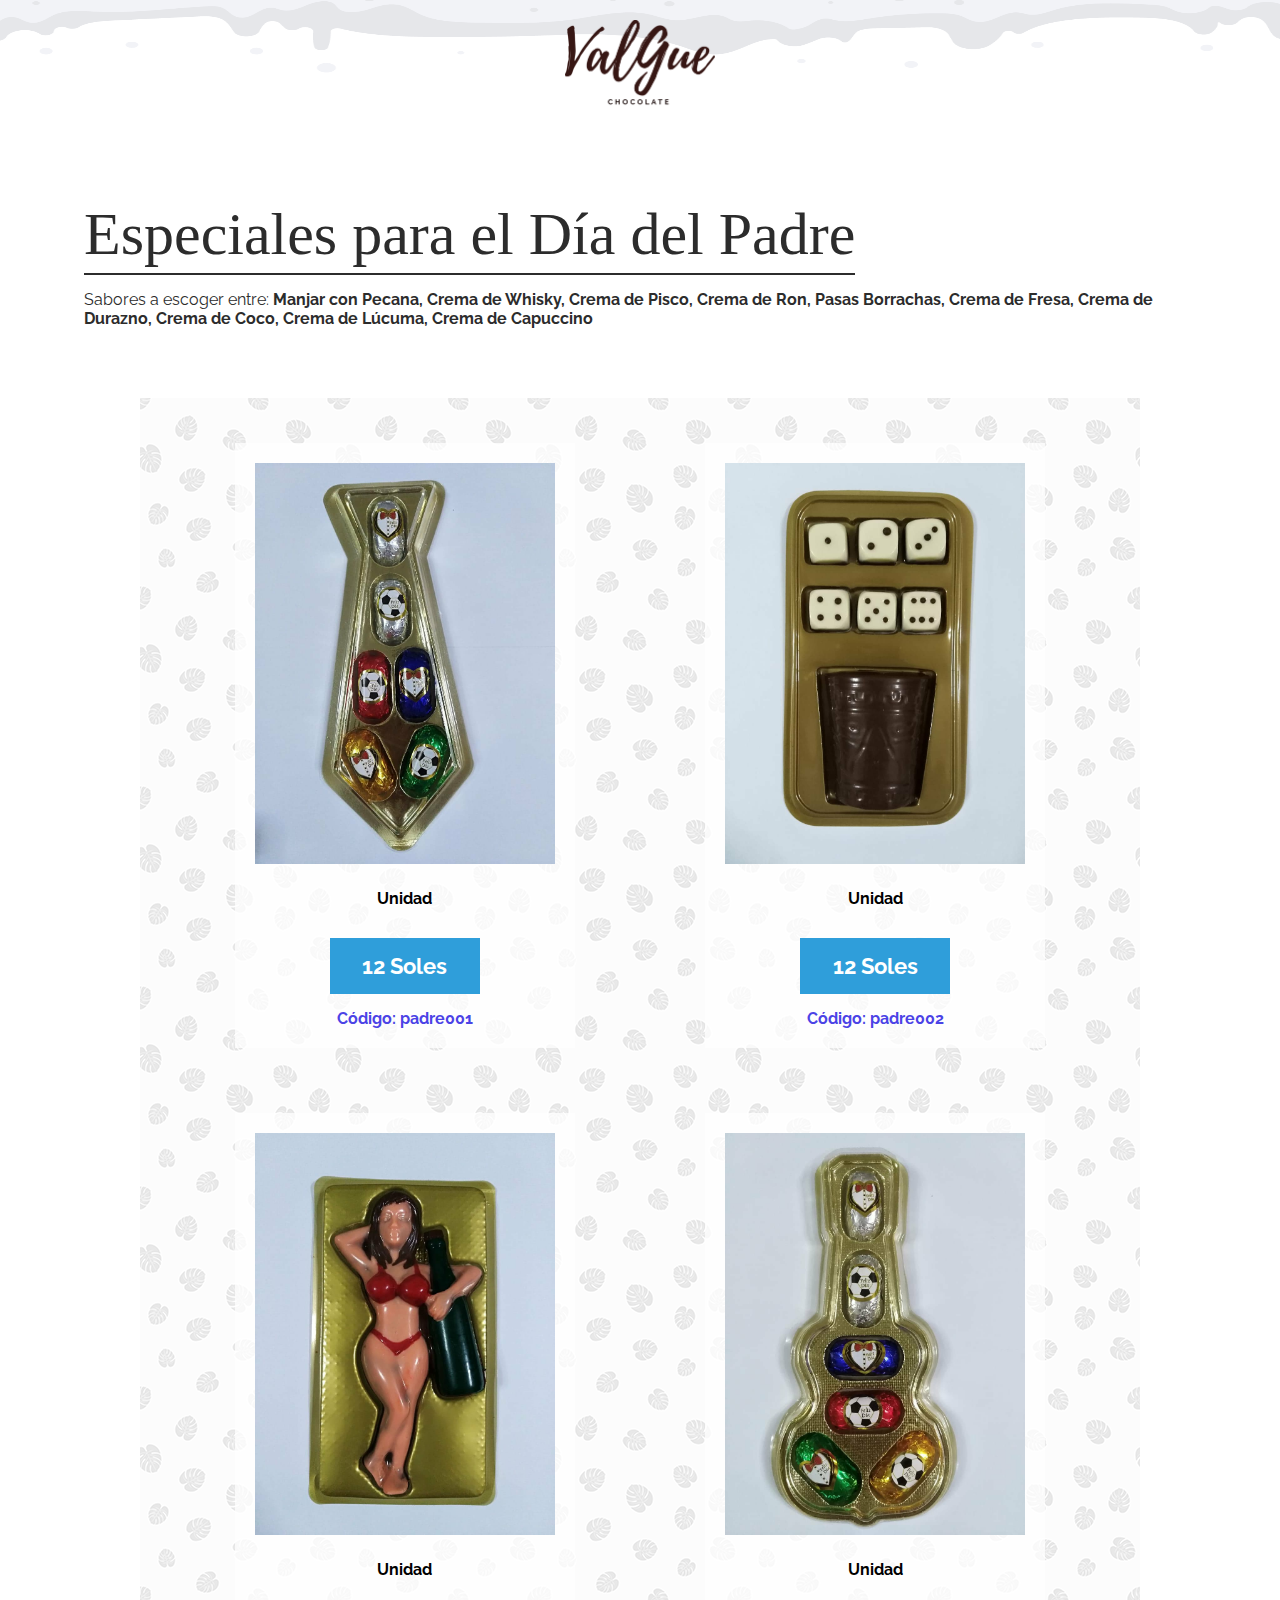
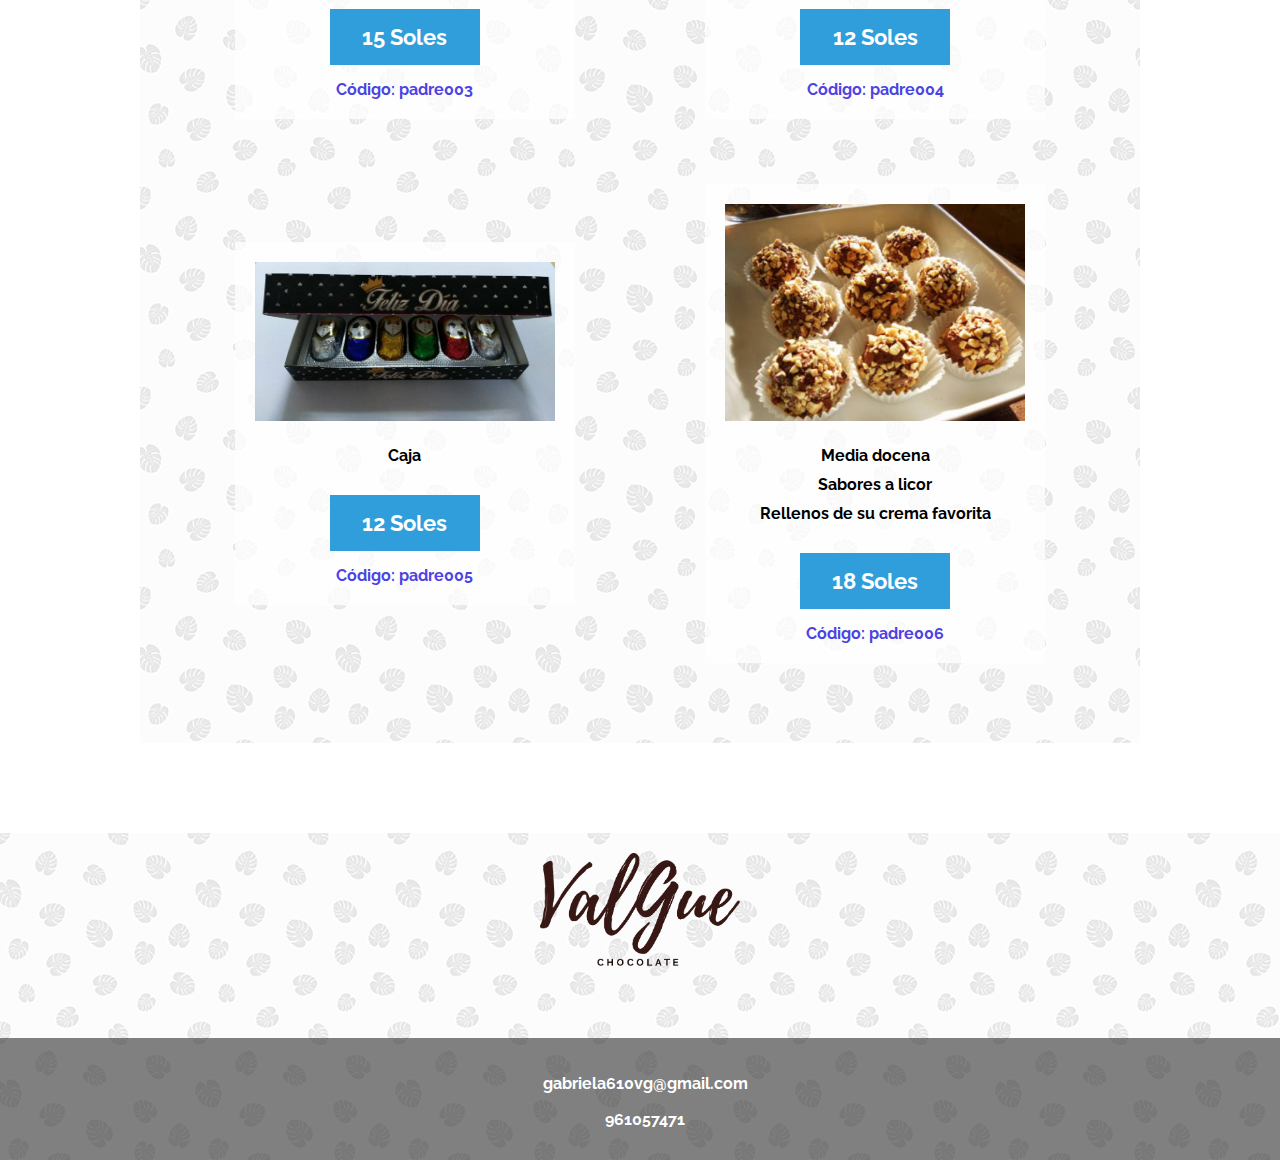
<file: Pages/diadelpadre.html>
<!DOCTYPE html>
<html lang="en">
<head>
	<meta charset="UTF-8">
	<title>Día Del Padre | Valgue Chocolate</title>
	<meta name="viewport" content="width=device-width, user-scalable=no, initial-scale=1.0, maximum-scale=1.0, minimum-scale=1.0">
	<link rel="shortcut icon" type="image/x-icon" href="../favicon.ico">

	<!-- Fonts -->
	<link href="https://fonts.googleapis.com/css?family=Raleway:300,400,500,700" rel="stylesheet">

	<!-- Css -->
	<link rel="stylesheet" href="https://use.fontawesome.com/releases/v5.0.13/css/all.css" integrity="sha384-DNOHZ68U8hZfKXOrtjWvjxusGo9WQnrNx2sqG0tfsghAvtVlRW3tvkXWZh58N9jp" crossorigin="anonymous">
	<link rel="stylesheet" href="./pages.css">
	<link rel="stylesheet" href="./responsive-pages.css">

	<!-- Jquery -->
	
	<script
	src="https://code.jquery.com/jquery-3.3.1.min.js"
	integrity="sha256-FgpCb/KJQlLNfOu91ta32o/NMZxltwRo8QtmkMRdAu8="
	crossorigin="anonymous"></script>	

</head>
<body>

	<header>
		<div class="brand">
			<a href="../index.html"><img src="../Assets/Logo.png" alt="ValGue Chocolate"></a>
			<img src="../Assets/snow1.png" alt="" class="snowimage">
		</div>
	</header>

	<main>
		

		<h2 class="title">Especiales para el Día del Padre</h2>
		<p class="sub-title">Sabores a escoger entre: <b>Manjar con Pecana, Crema de Whisky, Crema de Pisco, Crema de Ron, Pasas Borrachas, Crema de Fresa, Crema de Durazno, Crema de Coco, Crema de Lúcuma, Crema de Capuccino</b></p>

		<div class="gallery">
			
			
			<div class="container">
				<img src="../Assets/Dias Especiales/Dia Del Padre/1.jpg" alt="Día Del Padre">

				<p>Unidad</p>
				<button class="price btn">12 Soles</button>

				<span class="code">Código: padre001</span>
            </div>

			<div class="container">
				<img src="../Assets/Dias Especiales/Dia Del Padre/2.jpg" alt="Día Del Padre">

				<p>Unidad</p>
				<button class="price btn">12 Soles</button>

				<span class="code">Código: padre002</span>
            </div>

			<div class="container">
				<img src="../Assets/Dias Especiales/Dia Del Padre/3.jpg" alt="Día Del Padre">

				<p>Unidad</p>
				<button class="price btn">15 Soles</button>

				<span class="code">Código: padre003</span>
            </div>

           	<div class="container">
				<img src="../Assets/Dias Especiales/Dia Del Padre/4.jpg" alt="Día Del Padre">

				<p>Unidad</p>
				<button class="price btn">12 Soles</button>

				<span class="code">Código: padre004</span>
            </div>

            <div class="container">
                <img src="../Assets/Dias Especiales/Dia Del Padre/5.jpg" alt="Día Del Padre">
                <p>Caja</p>
				<button class="price btn">12 Soles</button>

				<span class="code">Código: padre005</span>
            </div>

            <div class="container">
				<img src="../Assets/Dias Especiales/Dia Del Padre/6.jpg" alt="Día Del Padre">

                <p>Media docena</p>
                <p>Sabores a licor</p>
                <p>Rellenos de su crema favorita</p>

				<button class="price btn">18 Soles</button>

				<span class="code">Código: padre006</span>
            </div>            
                                     
		</div>

	</main>


	<footer>
		
		<div class="head"><a href="#">
				<img src="../Assets/Logo.png" alt="ValGue Chocolate"></a>
		</div>


			<div class="contact" id="contact">
				<div class="email">
					<p>
						<span class="fa fa-envelope"></span> gabriela610vg@gmail.com
					</p>
				</div>
				<div class="tel">
					<p>
						<span class="fa fa-phone"></span> 961057471
					</p>
				</div>
			</div>
	</footer>	

	<script>
	
			var header = $('header')
			var cont_logo = $('header .brand')
			var logo = $('header .brand a img')
			var snow = $('header .brand .snowimage')
			var scrollTop = 0;
		
			header.css({
				background: '#fff'
			})
	
	
			$(window).scroll(function(){
				scrollTop = $(window).scrollTop();
		
				if(scrollTop > 100){
					header.css({
						background: 'transparent'
					})
				}	
				else{	
					header.css({
						background: '#fff'
					})
	
				}		
				
			})
		
		</script>	

</body>
</html>
</file>
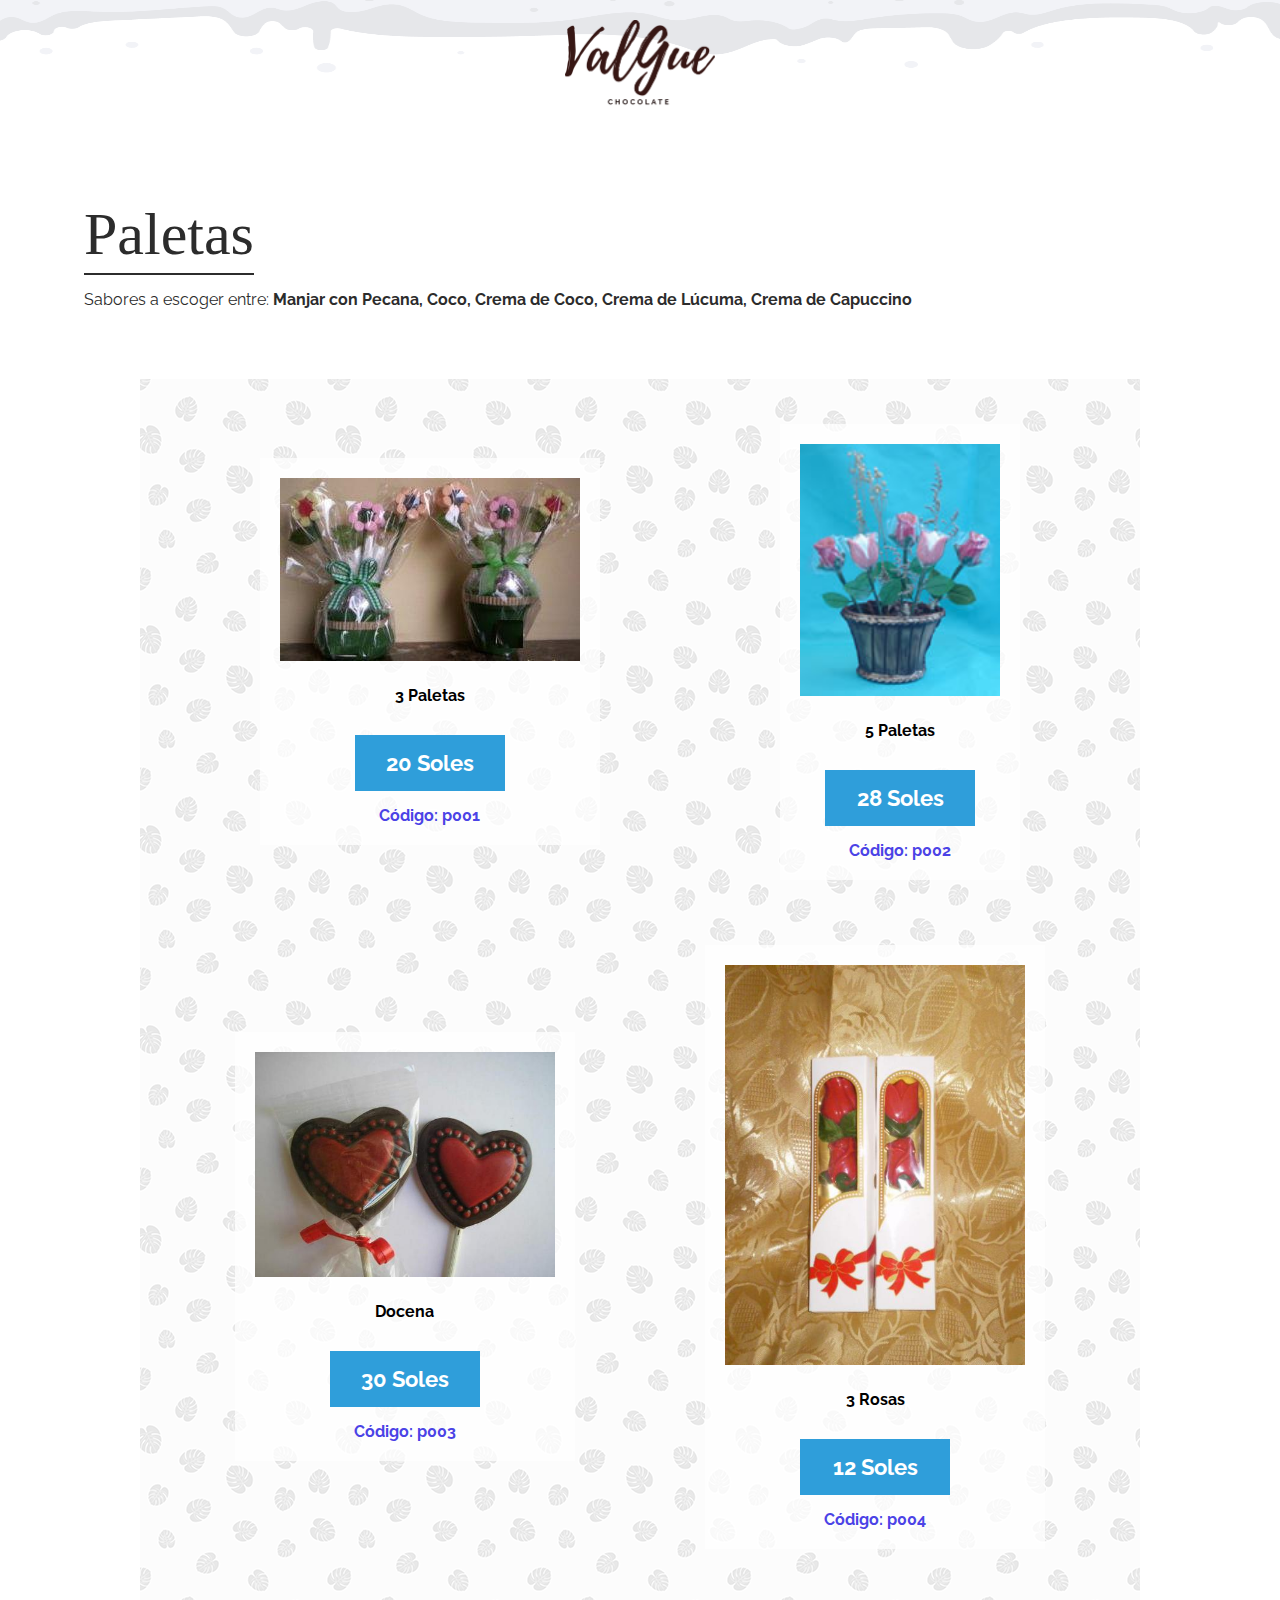
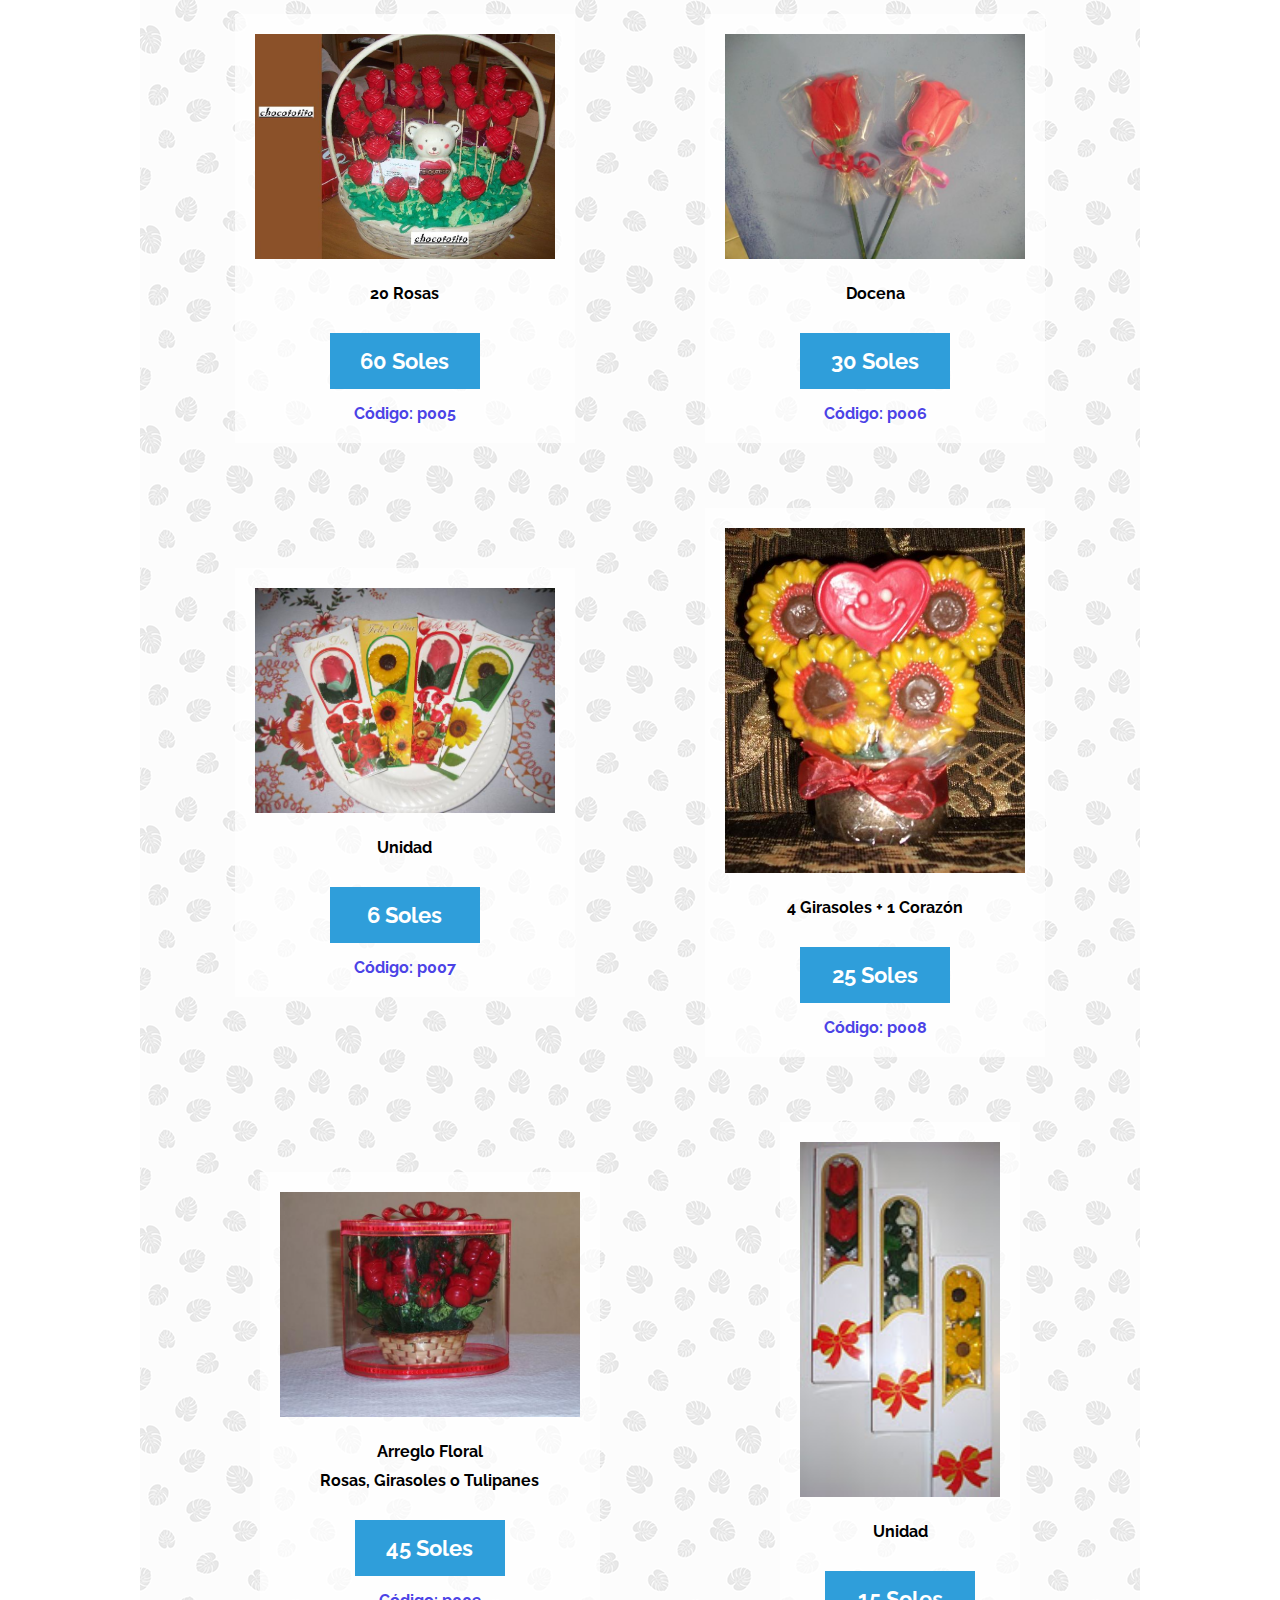
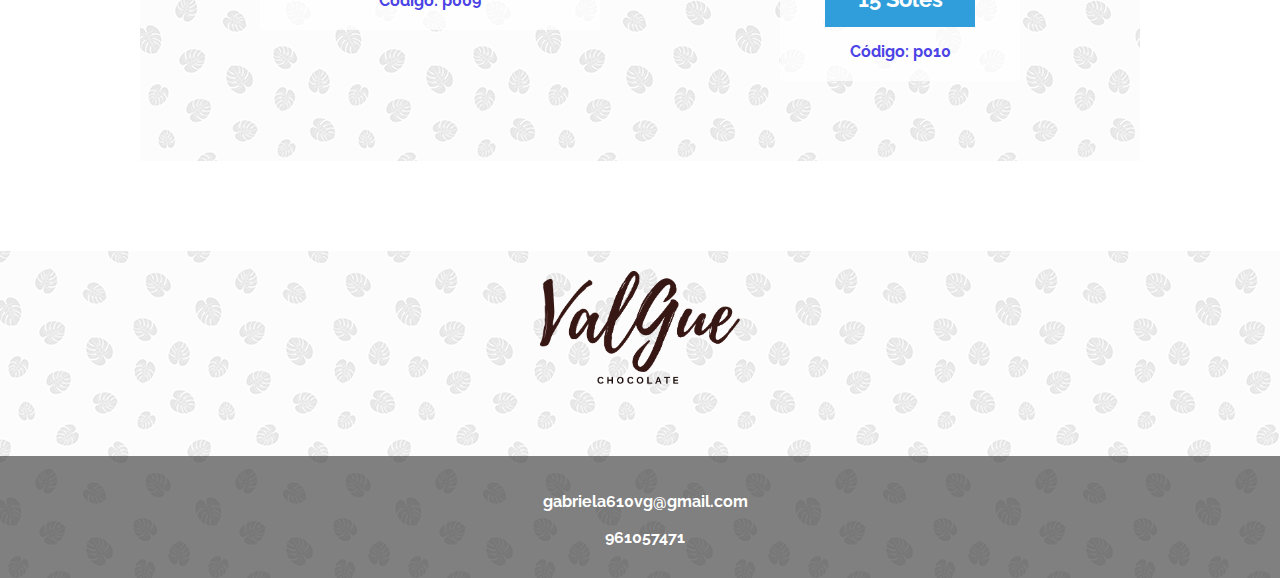
<file: Pages/paletas.html>
<!DOCTYPE html>
<html lang="en">
<head>
	<meta charset="UTF-8">
	<title>Paletas | Valgue Chocolate</title>
	<meta name="viewport" content="width=device-width, user-scalable=no, initial-scale=1.0, maximum-scale=1.0, minimum-scale=1.0">
	<link rel="shortcut icon" type="image/x-icon" href="../favicon.ico">

	<!-- Fonts -->
	<link href="https://fonts.googleapis.com/css?family=Raleway:300,400,500,700" rel="stylesheet">

	<!-- Css -->
	<link rel="stylesheet" href="https://use.fontawesome.com/releases/v5.0.13/css/all.css" integrity="sha384-DNOHZ68U8hZfKXOrtjWvjxusGo9WQnrNx2sqG0tfsghAvtVlRW3tvkXWZh58N9jp" crossorigin="anonymous">
	<link rel="stylesheet" href="./pages.css">
	<link rel="stylesheet" href="./responsive-pages.css">

	<!-- Jquery -->
	
	<script
	src="https://code.jquery.com/jquery-3.3.1.min.js"
	integrity="sha256-FgpCb/KJQlLNfOu91ta32o/NMZxltwRo8QtmkMRdAu8="
	crossorigin="anonymous"></script>	

</head>
<body>

	<header>
		<div class="brand">
			<a href="../index.html"><img src="../Assets/Logo.png" alt="ValGue Chocolate"></a>
			<img src="../Assets/snow1.png" alt="" class="snowimage">
		</div>
	</header>

	<main>
		

		<h2 class="title">Paletas</h2>
		<p class="sub-title">Sabores a escoger entre: <b>Manjar con Pecana, Coco, Crema de Coco, Crema de Lúcuma, Crema de Capuccino</b></p>		
		<div class="gallery">
			
			
			<div class="container">
				<img src="../Assets/Paletas/1.jpg" alt="Paleta">

				<p>3 Paletas</p>

				<button class="price btn">20 Soles</button>

				<span class="code">Código: p001</span>
			</div>


			<div class="container">
				<img src="../Assets/Paletas/2.jpg" alt="Paleta">

				<p>5 Paletas</p>

				<button class="price btn">28 Soles</button>

				<span class="code">Código: p002</span>
			</div>

			<div class="container">
				<img src="../Assets/Paletas/3.jpg" alt="Paleta">

				<p>Docena</p>

				<button class="price btn">30 Soles</button>

				<span class="code">Código: p003</span>
			</div>


			<div class="container">
				<img src="../Assets/Paletas/4.jpg" alt="Paleta">

				<p>3 Rosas</p>

				<button class="price btn">12 Soles</button>

				<span class="code">Código: p004</span>
			</div>

			<div class="container">
				<img src="../Assets/Paletas/5.jpg" alt="Paleta">

				<p>20 Rosas</p>

				<button class="price btn">60 Soles</button>

				<span class="code">Código: p005</span>
			</div>	

			<div class="container">
				<img src="../Assets/Paletas/6.jpg" alt="Paleta">

				<p>Docena</p>

				<button class="price btn">30 Soles</button>

				<span class="code">Código: p006</span>
			</div>

			<div class="container">
				<img src="../Assets/Paletas/7.jpg" alt="Paleta">

				<p>Unidad</p>

				<button class="price btn">6 Soles</button>

				<span class="code">Código: p007</span>
			</div>	

			<div class="container">
				<img src="../Assets/Paletas/8.jpg" alt="Paleta">

				<p>4 Girasoles + 1 Corazón</p>

				<button class="price btn">25 Soles</button>

				<span class="code">Código: p008</span>
			</div>

			<div class="container">
				<img src="../Assets/Paletas/nueve.jpg" alt="Paleta">

				<p>Arreglo Floral</p>
				<p>Rosas, Girasoles o Tulipanes</p>

				<button class="price btn">45 Soles</button>

				<span class="code">Código: p009</span>
			</div>

			<div class="container">
				<img src="../Assets/Paletas/10.jpg" alt="Paleta">

				<p>Unidad</p>

				<button class="price btn">15 Soles</button>

				<span class="code">Código: p010</span>
			</div>
		

		</div>

	</main>


	<footer>
		
		<div class="head"><a href="#">
				<img src="../Assets/Logo.png" alt="ValGue Chocolate"></a>
		</div>


			<div class="contact" id="contact">
				<div class="email">
					<p>
						<span class="fa fa-envelope"></span> gabriela610vg@gmail.com
					</p>
				</div>
				<div class="tel">
					<p>
						<span class="fa fa-phone"></span> 961057471
					</p>
				</div>
			</div>
	</footer>

	<script>
	
			var header = $('header')
			var cont_logo = $('header .brand')
			var logo = $('header .brand a img')
			var snow = $('header .brand .snowimage')
			var scrollTop = 0;
		
			header.css({
				background: '#fff'
			})
	
	
			$(window).scroll(function(){
				scrollTop = $(window).scrollTop();
		
				if(scrollTop > 100){
					header.css({
						background: 'transparent'
					})
				}	
				else{	
					header.css({
						background: '#fff'
					})
	
				}		
				
			})
		
		</script>	

</body>
</html>
</file>
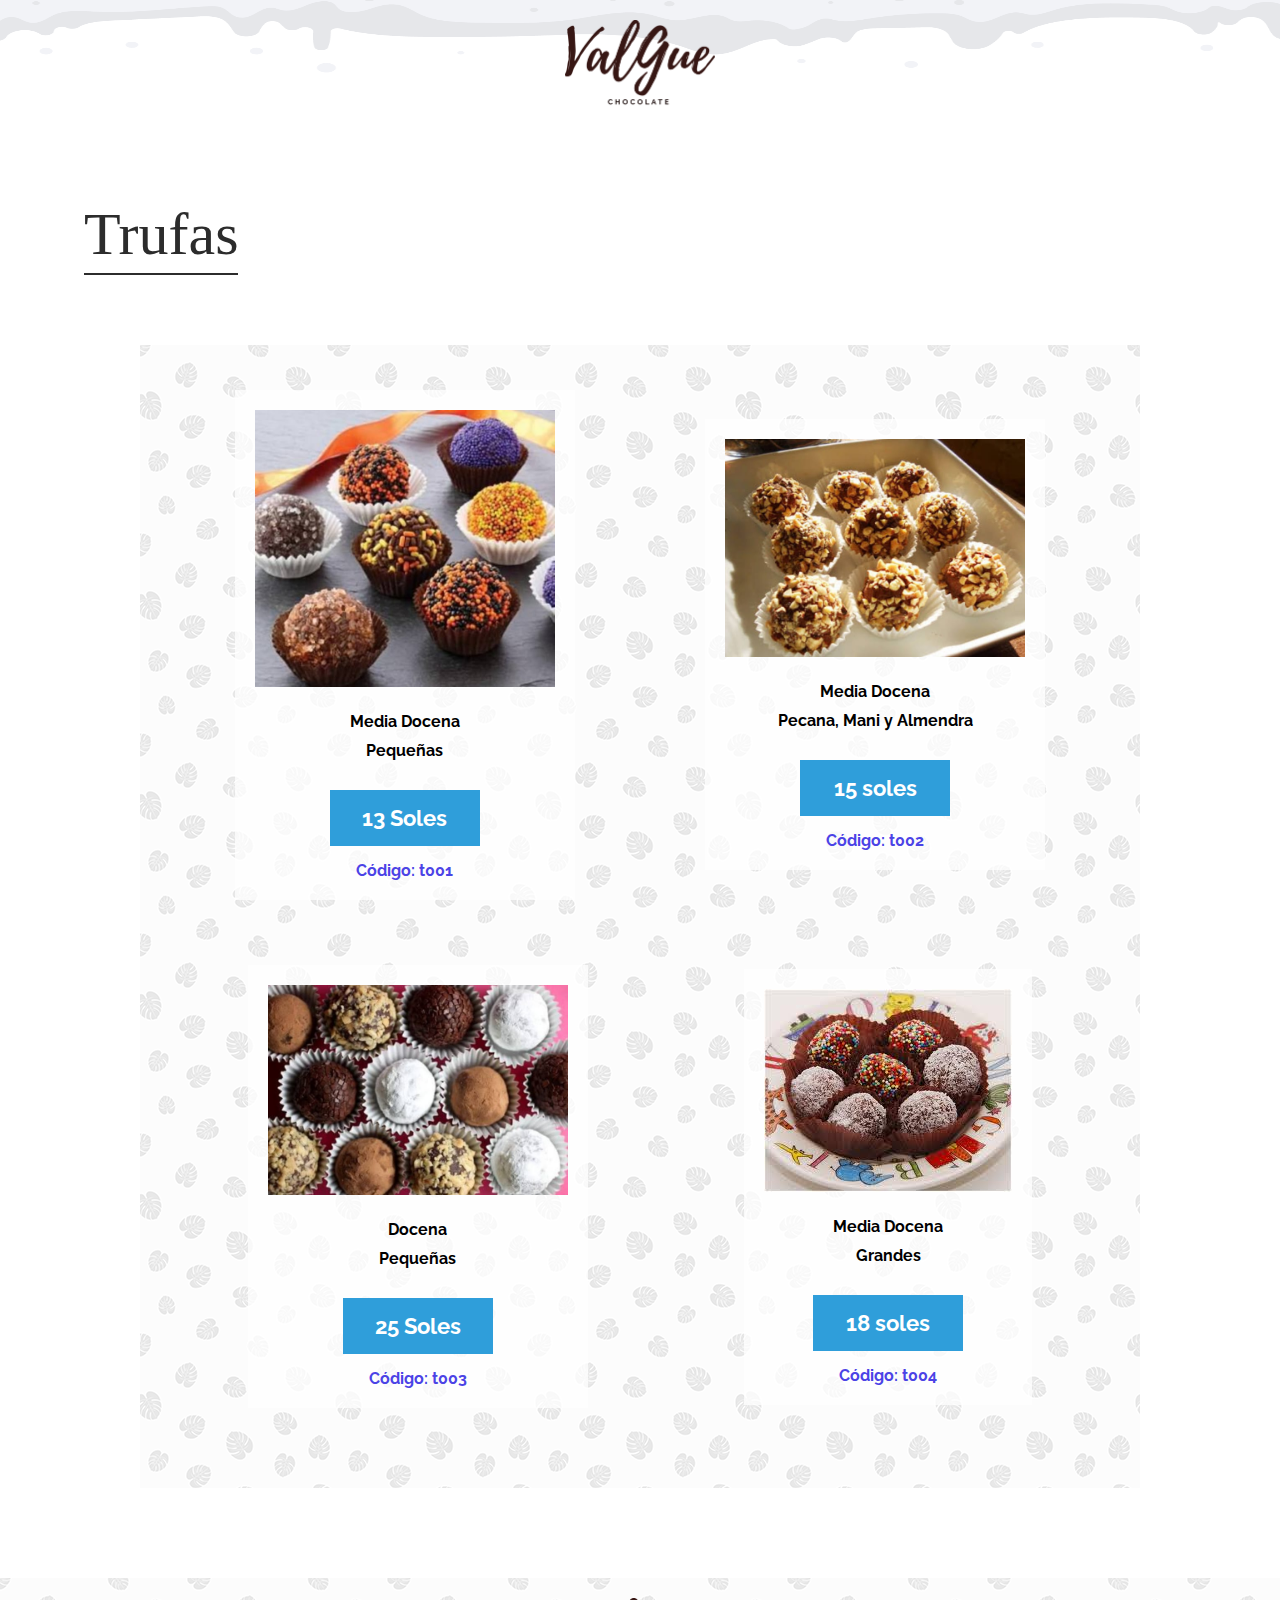
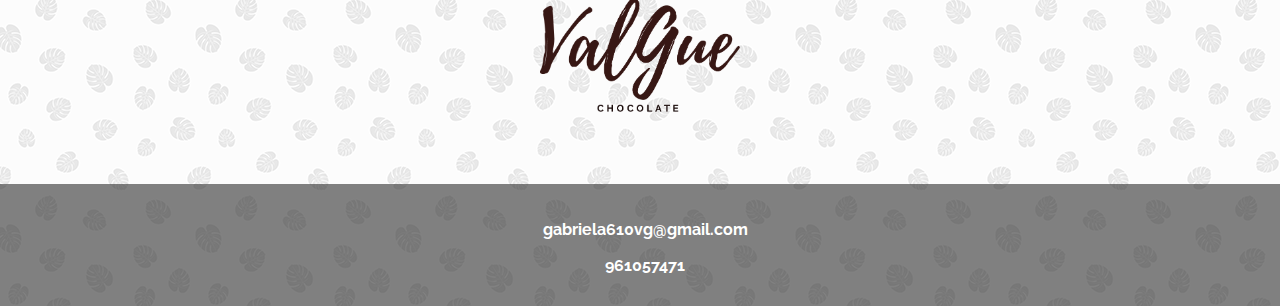
<file: Pages/trufas.html>
<!DOCTYPE html>
<html lang="en">
<head>
	<meta charset="UTF-8">
	<title>Trufas | Valgue Chocolate</title>
	<meta name="viewport" content="width=device-width, user-scalable=no, initial-scale=1.0, maximum-scale=1.0, minimum-scale=1.0">
	<link rel="shortcut icon" type="image/x-icon" href="../favicon.ico">

	<!-- Fonts -->
	<link href="https://fonts.googleapis.com/css?family=Raleway:300,400,500,700" rel="stylesheet">

	<!-- Css -->
	<link rel="stylesheet" href="https://use.fontawesome.com/releases/v5.0.13/css/all.css" integrity="sha384-DNOHZ68U8hZfKXOrtjWvjxusGo9WQnrNx2sqG0tfsghAvtVlRW3tvkXWZh58N9jp" crossorigin="anonymous">
	<link rel="stylesheet" href="./pages.css">
	<link rel="stylesheet" href="./responsive-pages.css">

	<!-- Jquery -->
	
	<script
	src="https://code.jquery.com/jquery-3.3.1.min.js"
	integrity="sha256-FgpCb/KJQlLNfOu91ta32o/NMZxltwRo8QtmkMRdAu8="
	crossorigin="anonymous"></script>

</head>
<body>

	<header>
		<div class="brand">
			<a href="../index.html"><img src="../Assets/Logo.png" alt="ValGue Chocolate"></a>
			<img src="../Assets/snow1.png" alt="" class="snowimage">
		</div>
	</header>

	<main>
		

		<h2 class="title">Trufas</h2>
		<div class="gallery">
		
			<div class="container">
				<img src="../Assets/Trufas/1.jpg" alt="Trufa">

				<p>Media Docena</p>
				<p>Pequeñas</p>

				<button class="price btn">13 Soles</button>
				<span class="code">Código: t001</span>
			</div>


			<div class="container">
				
				<img src="../Assets/Trufas/2.jpg" alt="Trufa">

				<p>Media Docena</p>
				<p>Pecana, Mani y Almendra</p>

				<button class="price btn">15 soles</button>
				<span class="code">Código: t002</span>
			</div>

			<div class="container">
				<img src="../Assets/Trufas/3.jpg" alt="Trufa">

				<p>Docena</p>
				<p>Pequeñas</p>

				<button class="price btn">25 Soles</button>
				<span class="code">Código: t003</span>
			</div>


			<div class="container">
				<img src="../Assets/Trufas/4.jpg" alt="Trufa">

				<p>Media Docena</p>
				<p>Grandes</p>

				<button class="price btn">18 soles</button>
				<span class="code">Código: t004</span>
			</div>

		</div>

	</main>

	<footer>
		
		<div class="head"><a href="#">
				<img src="../Assets/Logo.png" alt="ValGue Chocolate"></a>
		</div>


			<div class="contact" id="contact">
				<div class="email">
					<p>
						<span class="fa fa-envelope"></span> gabriela610vg@gmail.com
					</p>
				</div>
				<div class="tel">
					<p>
						<span class="fa fa-phone"></span> 961057471
					</p>
				</div>
			</div>
	</footer>

	<script>
	
			var header = $('header')
			var cont_logo = $('header .brand')
			var logo = $('header .brand a img')
			var snow = $('header .brand .snowimage')
			var scrollTop = 0;
		
			header.css({
				background: '#fff'
			})
	
	
			$(window).scroll(function(){
				scrollTop = $(window).scrollTop();
		
				if(scrollTop > 100){
					header.css({
						background: 'transparent'
					})
				}	
				else{	
					header.css({
						background: '#fff'
					})
	
				}		
				
			})
		
		</script>	
</body>
</html>
</file>
<file: css/estilos.css>
/* Animations */

@keyframes Rotate{
	0% {transform: rotate(0deg);}
	100% {transform: rotate(360deg);}
}

@keyframes Pulse{
	0%{transform: scale(1);}
	50%{transform: scale(1.1);}
	100%{transform: scale(1);}
}

*{
	margin: 0;
	padding: 0;
	box-sizing: border-box;
	font-family: 'Raleway'
}

img{
	vertical-align: top;
}

a{
	text-decoration: none;
	display: inline-block;
}

/*===========================================================*/

/*Header*/

header{
	width: 100%;
	height: 100vh;
	z-index: 3;
}

header .wallpaper{
	width: 100%;
	height: 100vh;

	background: url('../Assets/BgHeader.jpg');
	background-position: center;
	background-size: cover;
}

header .wallpaper .color-imposed{
	width: 100%;
	height: 100vh;
	
	padding: 15vh 10vw;

	background: rgba(26, 11, 10, .6);
}

header .brand{
	width: 100%;
	text-align: center;

	margin: 10vh 0;
}

header .brand img{
	width: 30%;
}

header .brand-description{
	padding: 20px;
	border: 2px solid #fff;
	border-radius: 3px;

	background: rgba(255, 255, 255, .1);
}

header .brand-description .description p{
	text-align: center;
	color: #fff;
	line-height: 27px;
	font-weight: 500;
}


header .menu{
	position: fixed;
	display: flex;

	width: 100%;

	flex-direction: row;
	align-items: center;
	flex-wrap: wrap;

	padding: 15px 30px;

	background: rgba(255, 255, 255, .2);

	transition: all .3s ease;
	z-index: 1000;
}

header .menu a {
	color: #fff;
	display: inline-block;
	padding: 10px;

	font-family: 'Raleway';
	font-weight: 700;
	font-size: 14px;
	border-bottom: 2px solid transparent;
	
	transition: all .3s ease;
}

header .menu #linkHome{
	width: 0px;
	transition: all .3s ease;
}

header .menu #linkHome img{
	width: 100%;
	position: relative;
	transition: all .3s ease;
}

header .menu .list{
	display: none;
	position: absolute;
	bottom: -40px;
	padding: 10px;
	background: #cf4839;
}

header .menu .list .item{
	padding: 0;
	color: #fff;
	font-weight: 600;
	display: inline-block;
	margin-right: 10px;
	text-decoration: none;
}

header .menu .list .item:hover{
	border-bottom: none;
}

body{
	background: linear-gradient(to right, rgba(48,182,255,.5) 0%,rgba(203,235,255,.5) 47%,rgba(255,255,255,.5) 100%);
}

/*Main*/

main{
	overflow: hidden;
	position: relative;
	z-index: 1;
}

main .season-stain{
	padding: 20px;
	position: fixed;
	right: -30px;
	bottom: 10px;
	z-index: 2;
}

main .season-stain img{
	width: 200px;
	transform: rotate(-25deg);
}

/* Promotion */

main .season-promotion{
	width: 100%;
	height: 100vh;
	position: relative;

	display: flex;
	flex-direction: row;
	justify-content: center;
	align-items: center;
	z-index: -1;
}

main .season-promotion .center{
	width: 100%;
	padding: 40px 10%;
	position: relative;
	
	background: rgba(255, 255, 255, .4);
	/* background: url('../Assets/snow3png.png'); */
	/* background-repeat: repeat; */
}

main .season-promotion .title{
	font-size: 50px;
	color: rgb(47, 158, 218);
	font-family: 'Indie Flower';
	margin-bottom: 25px;
}

main .season-promotion p{
	font-size: 25px;
	color: rgb(47, 158, 218);
	font-family: 'Indie Flower';
	font-weight: 600;
}

main .season-promotion .products{
	margin-top: 30px;
	display: flex;
	flex-direction: row;
	align-items: center;
	flex-wrap: wrap;
}

main .season-promotion .products .product{
	display: inline-block;
	margin: 10px 20px;
	margin-left: 0;
	padding: 10px;	
	color: #fff;
	font-family: 'Indie Flower';
	font-size: 22px;
	
	background: linear-gradient(to right, rgba(48,182,255,1) 0%,rgb(40, 152, 212) 100%);
}

main .season-promotion .cont-image{
	width: 35%;
	min-width: 100px;
	position: absolute;
	right: -10%;
}

main .season-promotion .cont-image img{
	width: 100%;
	animation: Rotate;
	animation-duration: 5s;
	animation-iteration-count: infinite; 
	animation-timing-function: linear;
	transition: all .3s ease;
}

main .season-promotion .cont-image img:active{
	animation-duration: 2s;
}

main .showcase{
	width: 100%;
	text-align: center;
}

main .showcase .chocolate{
	text-align: center;
	margin: auto;
	position: relative;

	width: 70%;
	margin: 100px auto;
}

main .showcase .chocolate .wallpaper{
	display: flex;
	justify-content: center;
	align-items: center
}

main .showcase .chocolate .info {	
	width: 70%;
	padding: 50px;
	background: rgba(0,0,0, .6);
	transition: all .3s ease;
	border-radius: 2px;
}

main .showcase .chocolate .info .title{
	font-size: 35px;
	font-family: 'Indie Flower';
	font-weight: 700;
	width: 50%;
	margin: auto;
	margin-bottom: 50px;
	text-align: center;
	padding-bottom: 4px;
	color: rgb(47, 158, 218);
	border-bottom: 3px solid rgb(47, 158, 218);
}


main .showcase .chocolate .info .description{
	line-height: 25px;
	font-family: 'Raleway';
	/* letter-spacing: 1.6px; */
	font-weight: 600;
	color: #fff;
}

main .showcase .chocolate .info .description strong {
	color: rgb(47, 158, 218);
	font-size: 20px;
	font-weight: 700;
}

main .showcase .chocolate .info .btn{
	display: inline-block;
	margin: auto;
	margin-top: 30px;
	text-align: center;
	font-family: 'Indie Flower';
	font-size: 25px;
	color: #fff;
	background: rgb(47, 158, 218);
	box-shadow: 0px 2px 6px 0px rgba(0,0,0,0.75);
	padding: 15px 30px;
	border-radius: 3px;
	transition: all .3s ease;

	animation-name: Pulse;
	animation-iteration-count: infinite;
	animation-duration: 1.5s;

}

main .showcase .trufas .wallpaper {
	/*background: #e74c3c;*/
	background: url('../Assets/Trufas/wallpaper.jpg');
}
main .showcase .bombones .wallpaper {
	/*background: #e74c3c;*/
	background: url('../Assets/Bombones/wallpaper.jpg');
}
main .showcase .paletas .wallpaper {
	/*background: #e74c3c;*/
	background: url('../Assets/Paletas/wallpaper.jpg');

}
main .showcase .chocotejas .wallpaper {
	/*background: #e74c3c;*/
	background: url('../Assets/Chocotejas/wallpaper.jpg');

}
main .showcase .alfajores .wallpaper {
	/*background: #e74c3c;*/
	background: url('../Assets/Alfajores/wallpaper.jpg');

}
main .showcase .chocolate .wallpaper{
	background-size: cover;
	background-position: center;
	height: 75vh;
}

/*Secondary*/

main .secondary-text{
	width: 100%;
	padding: 0px 20px;
	margin-top: 50vh;
	text-align: center;
}

main .secondary-text .title{
	font-weight: 500;
	font-family: 'Indie Flower';
	font-size: 60px;
	color: #fc0fc0;
	margin-bottom: 15px;
}

main .secondary-text .text{
	font-family: 'Indie Flower';
	font-size: 22px;
	font-weight: 400;
	padding: 20px 0px;
	color: #fff;
	background: rgba(252, 15, 192, .6);
}

main .secondary-text .text b{
	font-family: 'Indie Flower';
	font-size: 25px;
}

main .special-days{
	width: 60%;
	max-width: 1200px;
	margin: 100px auto;
	margin-bottom: 50vh;
	display: flex;
	flex-direction: row;
	flex-wrap: wrap;
	justify-content: center;
}

main .special-days .day{
	width: 50%;
	transition: all .3s ease;
	text-align: center;
	padding: 20px;
	margin-bottom: 15px;
}


main .special-days .padre{
	padding: 14px;
	width: 60%;
	border: 6px dashed rgba(252, 15, 192);
	cursor: pointer;
}

main .special-days .padre > img{
	animation-name: Pulse;
	animation-iteration-count: infinite;
	animation-duration: 1.2s;
}

main .special-days .day .text{
	font-family: 'Raleway';
	font-weight: 600;
	font-size: 25px;
	color: #FC0FC0;
}

main .special-days .day img{
	width: 50%;
	
}

/*Footer*/

footer{
	width: 100%;
	background: url('../Assets/catalogo-pattern.png');
}

footer .head{
	text-align: center;
	padding: 20px 0;
}

footer .head img{
	width: 200px;
}

footer .contact{
	width: 100%;
	text-align: center;
	margin-top: 50px;
	padding: 20px;
	background: rgba(45,45,45,.6);
}

footer .contact div{
	text-align: center
}

footer .contact .credits{
	margin-top: 30px;
}

footer .contact .credits div{
	font-size: 12px;
	font-weight: 400;
	color: rgb(223, 223, 223)
}

footer .contact .credits .author{
	font-weight: 600;
}

footer .contact .credits div a{
	color: rgb(223, 223, 223);
	font-weight: 700;
}

footer .contact div p{
	font-family: 'Raleway';
	font-weight: 700;
	color: #fff;
	margin: 10px 0;
	align-items: center;
}

footer .contact div p span{
	margin-right: 10px;
	font-size: 22px;
}
</file>
<file: css/responsive.css>
/* Tablet 768px */

@media screen and (max-width: 768px){
	header .wallpaper{
		width: 100%;
		height: 100vh;
	
		background: url('../Assets/BgHeader.jpg');
		background-position: center;
		background-size: cover;
	}

	header .brand img{
		width: 40%
	}

	header .brand-description .description p{
		font-size: 16px;
		line-height: 30px;
	}

	main .season-stain{
		right: 0;
		padding: 0;
	}

	main .season-stain img{
		width: 150px;
		transform: none;
	}

	main .showcase .chocolate{
		width: 100%;
	}

	main .showcase .chocolate .info .title{
		font-size: 28px;
	}

	main .special-days .day .text {
		font-size: 16px;
	}
}

@media screen and (max-width: 430px){
	header .wallpaper{
		background: url('../Assets/BgHeader.jpg');
	}

	header .menu a{
		font-size: 13px;
	}

	header .brand-description .description p{
		font-size: 14px;
		font-weight: 600;
	}

	main .season-stain img{
		display: none;
		width: 120px;
		transform: none;
	}

	main .season-promotion .center{
		text-align: center;
	}

	main .season-promotion .title{
		font-size: 35px;
	}
	main .season-promotion .p{
		font-size: 20px;
	}

	main .season-promotion .products{
		justify-content: center;
	}

	main .season-promotion .products .product{
		margin: 10px;
	}

	main .season-promotion .cont-image{
		display: none;
	}

	main .showcase .chocolate .info{
		width: 100%;
		padding: 15px;
	}

	header .brand-description .description p{
		font-size: 11px;
	}

	main .showcase .chocolate .info .title{
		font-size: 26px;
		font-weight: 700;
		margin-bottom: 10px;
	}

	main .showcase .chocolate .info .description{
		font-size: 14px;
	}

	main .showcase .chocolate .info .btn{
		margin-top: 20px;
		font-size: 20px;
	}
	
	main .showcase .chocolate .info .description strong{
		font-size: 17px;
	}

	main .special-days{
		width: 80%;
		justify-content: center;
	}

	main .special-days .day img{
		 width: 70%;
	}

	main .special-days .day .text{
		font-weight: 700;
	}
}


@media screen and (max-width: 375px){
	
	header .menu a{
		font-size: 11px;
	}

	header .brand-description{
		padding: 5px;
	}

	main .showcase .chocolate .info .title{
		font-size: 22px;
	}
}
</file>
<file: Pages/pages.css>
*{
	margin: 0;
	padding: 0;
	box-sizing: border-box;
	font-family: 'Raleway'
}

img{
	vertical-align: top;
}

a{
	text-decoration: none;
	display: inline-block;
}

/*===========================================================*/

/*Header*/

header{
	width: 100%;
	/* box-shadow: 0px 3px 8px -1px rgba(0,0,0,0.75); */
	background: #fff;
	position: fixed;
	z-index: 1000;
	transition: all .3s ease;
}

header .brand{
	position: relative;
	width: 100%;
	text-align: center;
	padding: 20px 0;
	transition: all .3s ease;
}

header .brand a{
	display: inline-block;
	position: relative;
	z-index: 20;
}

header .brand a img{
	width: 150px;
	transition: all .3s ease;
	
}

.snowimage{
	position: absolute;
	width: 110%;
	transform: translateY(-40%) scaleY(.5);
	top: 0px;
	left: -30px;
	z-index: 1;
}



/*Main*/

main{
	padding: 20px;
	padding-top: 200px;
	width: 90%;
	margin: auto;
}

main .title{
	display: inline-block;
	font-size: 60px;
	font-weight: 300;
	padding-bottom: 4px;
	color: #2C2C2C;
	border-bottom: 2px solid #2C2C2C;
	font-family: 'Indie Flower'
}

main .sub-title{
	margin-top: 15px;
	color: #2C2C2C;
}

main .gallery {
	position: relative;
	width: 90%;
	background: url('../Assets/catalogo-pattern.png');
	margin: 70px auto;
	padding: 30px;
	text-align: center;
	display: flex;
	flex-direction: row;
	flex-wrap: wrap;
	justify-content: space-around;
	align-items: center;
}

main .gallery .container{
	position: relative;
	background: rgba(255,255,255, .75);
	margin: 15px;
	margin-bottom: 50px;
	padding: 20px;
	overflow: hidden;
	transition: all .3s ease;
}

main .gallery .container:hover{
	transform: scale(1.05);
	box-shadow: 0px 10px 20px -6px rgba(0,0,0,0.75);
}


main .gallery .container img{
	margin-bottom: 15px;
	min-width: 200px;
	max-width: 300px;
}

main .gallery .container p{
	margin-top: 10px;
	font-weight: bold;
}

main .gallery .container .code{
	width: 100%;
	display: block;
	margin-top: 15px;
	color: #4B43E6;
	font-weight: bold;
}

main .gallery .container .price{
	margin-top: 30px;
	text-align: center;
	font-size: 22px;
	color: #fff;
	background: rgb(47, 158, 218);
	padding: 15px 10px;
	font-weight: 700;
	transition: all .3s ease;
	border: none;
	width: 30%;
	min-width: 150px;
}

main .gallery .container .price:hover{
	transform: scale(1.1)
}

/*Footer*/

footer{
	width: 100%;
	background: url('../Assets/catalogo-pattern.png');
}

footer .head{
	text-align: center;
	padding: 20px 0;
}

footer .head img{
	width: 200px;
}

footer .contact{
	width: 100%;
	text-align: center;
	margin-top: 50px;
	padding: 20px;
	background: rgba(45,45,45,.6);
}

footer .contact div{
	text-align: center
}

footer .contact div p{
	font-family: 'Raleway';
	font-weight: 700;
	color: #fff;
	margin: 10px 0;
	align-items: center;
}

footer .contact div p span{
	margin-right: 10px;
	font-size: 22px;
}
</file>
<file: Pages/responsive-pages.css>
@media only screen and (max-width: 500px){


	header .brand a img{
		width: 100px;
	}

	main .title{
		font-size: 40px;
	}
	
	main .sub-title{
		font-size: 14px;
	}

	main .gallery{
		width: 90%;
		padding: 10px;
	}

	main .gallery .container{
		width: 80%;
		margin: auto;
		padding: 0px;
		padding-bottom: 10px;
		margin-bottom: 80px;
	}

	main .gallery .container img{
		width: 100%;
		min-width: 100%;
		max-width: 100%;
	}

	main .gallery .container .price{
		width: 100%;
	}

}
</file>
